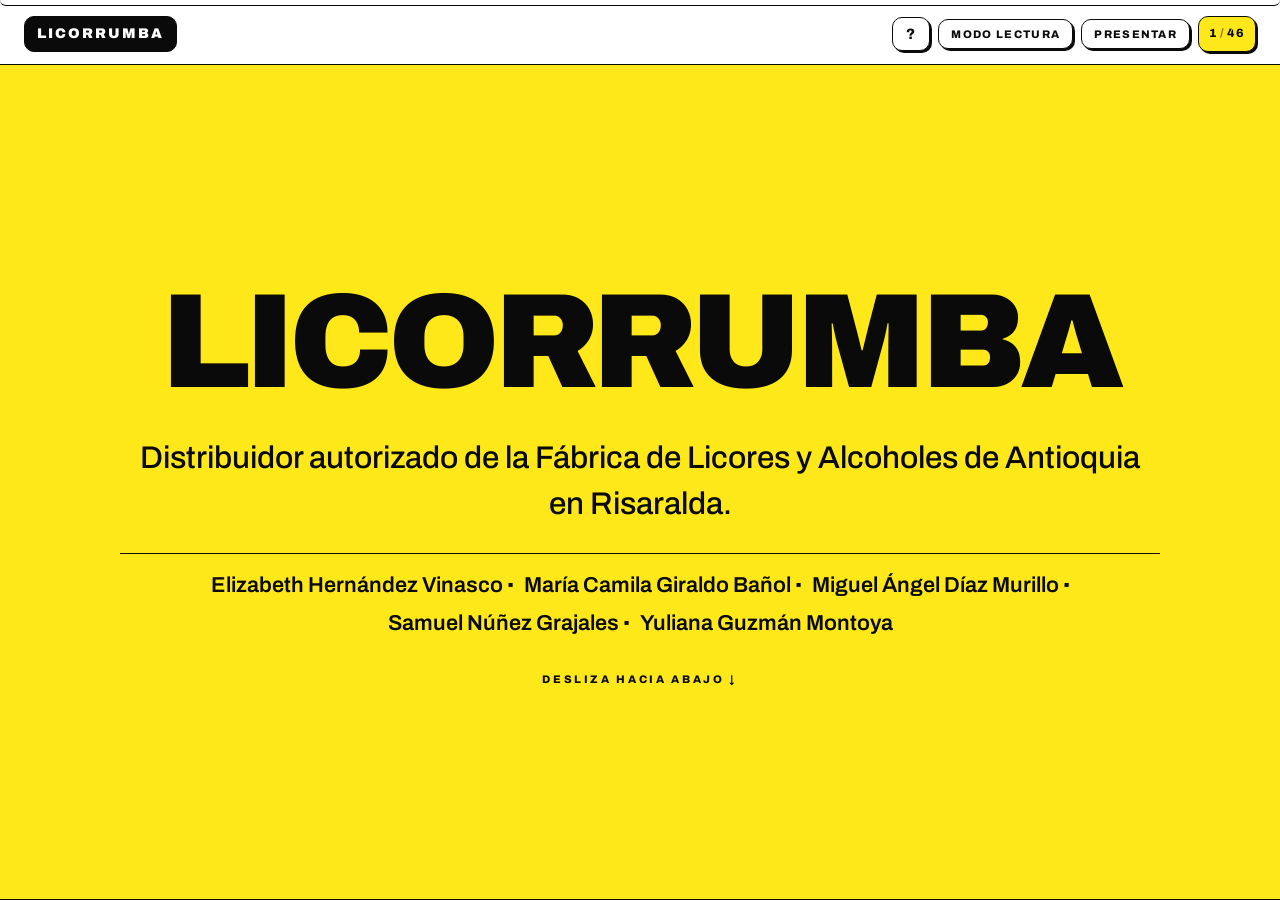
<file: index.html>
<!DOCTYPE html>
<html lang="es">
<head>
<meta charset="utf-8">
<meta name="viewport" content="width=device-width, initial-scale=1, viewport-fit=cover">
<title>Licorrumba S.A.S.</title>
<meta name="description" content="Plan de mercadeo y contexto de la organización — Licorrumba S.A.S., distribuidor exclusivo de la Fábrica de Licores y Alcoholes de Antioquia en Risaralda.">
<link rel="preconnect" href="https://fonts.googleapis.com">
<link rel="preconnect" href="https://fonts.gstatic.com" crossorigin>
<link rel="stylesheet" href="https://fonts.googleapis.com/css2?family=Archivo:wght@300;400;500;600;700;800;900&display=swap">
<link rel="stylesheet" href="styles.css">
<link rel="stylesheet" href="layout.css">
</head>
<body>

<div class="progress" aria-hidden="true"><span id="progress-bar"></span></div>

<header class="hud">
  <div class="hud-brand">LICORRUMBA</div>
  <div class="hud-actions">
    <button id="btn-help" class="hud-btn hud-help" aria-pressed="false" aria-controls="legend" title="Quién presenta cada parte">?</button>
    <button id="btn-read" class="hud-btn" aria-pressed="false">MODO LECTURA</button>
    <button id="btn-full" class="hud-btn" title="Pantalla completa">PRESENTAR</button>
    <div class="counter"><span id="cur">1</span><i>/</i><span id="tot">0</span></div>
  </div>
</header>

<nav class="dots" id="dots" aria-label="Ir a diapositiva"></nav>

<aside id="legend" class="who" hidden>
  <p class="who-title">¿Quién presenta?</p>
  <ul class="who-list">
    <li><span class="who-dot" style="background:#E10600"></span><span class="who-name">Elizabeth Hernández</span><span class="who-part">La empresa</span></li>
    <li><span class="who-dot" style="background:#FF8A00"></span><span class="who-name">María Camila Giraldo</span><span class="who-part">ISO 9001 y diagnóstico</span></li>
    <li><span class="who-dot" style="background:#00A650"></span><span class="who-name">Miguel Ángel Díaz</span><span class="who-part">Modelo de negocio y cadena</span></li>
    <li><span class="who-dot" style="background:#0047FF"></span><span class="who-name">Samuel Núñez</span><span class="who-part">Estructura financiera</span></li>
    <li><span class="who-dot" style="background:#8A2BE2"></span><span class="who-name">Yuliana Guzmán</span><span class="who-part">Plan comercial</span></li>
  </ul>
  <p class="who-foot">La marca de color aparece arriba a la izquierda de cada diapositiva.</p>
</aside>

<main id="deck">

  <!-- 01 PORTADA -->
  <section class="slide yellow" data-title="Portada">
    <div class="wrap">
      <h1 class="mega">LICORRUMBA</h1>
      <p class="lead">Distribuidor autorizado de la Fábrica de Licores y Alcoholes de Antioquia en Risaralda.</p>
      <div class="team">
        <ul class="names">
          <li>Elizabeth Hernández Vinasco</li>
          <li>María Camila Giraldo Bañol</li>
          <li>Miguel Ángel Díaz Murillo</li>
          <li>Samuel Núñez Grajales</li>
          <li>Yuliana Guzmán Montoya</li>
        </ul>
      </div>
      <p class="scroll-hint">DESLIZA HACIA ABAJO ↓</p>
    </div>
  </section>

  <!-- 02 SECTOR -->
  <section class="slide" data-title="Sector" data-owner="elizabeth">
    <div class="wrap">
      <h2 class="mega">Sector</h2>
      <p class="lead"><b>Bebidas alcohólicas.</b> Comercialización de licores destilados bajo el régimen de monopolio rentístico del departamento.</p>
    </div>
  </section>

  <!-- 03 HISTORIA -->
  <section class="slide" data-title="Historia" data-owner="elizabeth">
    <div class="wrap wide">
      <h2 class="mega">Historia</h2>
      <p class="lead">Desde 2008 en Risaralda: el contrato con la <b>Fábrica de Licores y Alcoholes de Antioquia</b> y el arranque de las operaciones.</p>
      <div class="timeline">
        <article class="tl-card">
          <p class="tl-date">21 AGO 2008</p>
          <p>Inicia el contrato de comercialización <mark>exclusiva</mark> de los productos de la Fábrica de Licores y Alcoholes de Antioquia para el departamento de Risaralda.</p>
        </article>
        <article class="tl-card">
          <p class="tl-date">17 OCT 2008</p>
          <p>Se firma con el Gobernador el Acta de Compromiso entre el Departamento y Licorrumba S.A.S.</p>
        </article>
        <article class="tl-card">
          <p class="tl-date">OPERACIÓN</p>
          <p>Arrancan las operaciones en la bodega de la calle 8 #10-51, <mark>Dosquebradas</mark>, Risaralda.</p>
        </article>
      </div>
    </div>
  </section>

  <!-- 04 MISION -->
  <section class="slide" data-title="Misión" data-owner="elizabeth">
    <div class="wrap">
      <h2 class="mega">Misión</h2>
      <p class="lead">Licorrumba ofrece, ubica, posiciona y vende los productos de la <b>Fábrica de Licores y Alcoholes de Antioquia</b> en los establecimientos de venta y consumo de los <mark>14 municipios</mark> de Risaralda, buscando ser la primera opción de compra y generar valor a toda la cadena.</p>
    </div>
  </section>

  <!-- 05 VISION -->
  <section class="slide yellow" data-title="Visión" data-owner="elizabeth">
    <div class="wrap">
      <h2 class="mega">Visión</h2>
      <p class="lead">Ser y mantenerse como el <b>mejor comercializador</b> de licores nacionales en Risaralda, mono-distribuidor de la Fábrica de Licores y Alcoholes de Antioquia en volumen de ventas y en servicio, con un excelente canal para el consumidor final.</p>
    </div>
  </section>

  <!-- 06 PROPUESTA DE VALOR -->
  <section class="slide" data-title="Propuesta de valor" data-owner="elizabeth">
    <div class="wrap wide">
      <h2 class="big">Propuesta<br>de valor</h2>
      <p class="lead">Lograr la mayor participación del mercado promoviendo el consumo de los productos de la Fábrica de Licores y Alcoholes de Antioquia en Risaralda, hasta ser la <mark>marca líder</mark> reconocida por los clientes.</p>
      <div class="chips">
        <span class="chip">Estrategias para mejorar el servicio</span>
        <span class="chip">Mayores utilidades y rentabilidad</span>
        <span class="chip">Estabilidad para sus empleados</span>
      </div>
    </div>
  </section>

  <!-- 07 CLIENTES -->
  <section class="slide" data-title="Clientes" data-owner="elizabeth">
    <div class="wrap wide">
      <h2 class="mega">Clientes</h2>
      <p class="lead">La empresa se enfoca en el canal tradicional, el canal moderno y los sitios de consumo.</p>
      <div class="grid-cards g4">
        <div class="card"><span>Tiendas de licores minoristas</span></div>
        <div class="card"><span>Bares</span></div>
        <div class="card"><span>Restaurantes</span></div>
        <div class="card"><span>Supermercados</span></div>
        <div class="card"><span>Hipermercados</span></div>
        <div class="card"><span>Mayoristas</span></div>
        <div class="card"><span>Hoteles y cafeterías</span></div>
        <div class="card"><span>Organizadores de eventos</span></div>
      </div>
    </div>
  </section>

  <!-- 08 MODELO -->
  <section class="slide" data-title="Tipo de modelo" data-owner="elizabeth">
    <div class="wrap">
      <h2 class="big">Tipo de<br>modelo</h2>
      <p class="lead"><b>Tradicional: venta minorista.</b> Distribuidor exclusivo autorizado por la Fábrica de Licores y Alcoholes de Antioquia, bajo un esquema de <mark>exclusividad</mark> que limita el portafolio a esa marca y asegura su posicionamiento.</p>
    </div>
  </section>

  <!-- 09 DESAFIOS -->
  <section class="slide" data-title="Desafíos" data-owner="elizabeth">
    <div class="wrap wide">
      <h2 class="big">¿Qué desafíos<br>enfrenta la empresa?</h2>
      <p class="lead">Cuatro frentes definen la agenda de la empresa en los próximos años.</p>
      <div class="grid-cards g2">
        <div class="card num" data-n="01"><span>Responsabilidad social y consumo responsable</span></div>
        <div class="card num" data-n="02"><span>Sostenibilidad</span></div>
        <div class="card num" data-n="03"><span>Competencia de otras marcas, producto ilegal y contrabando</span></div>
        <div class="card num" data-n="04"><span>Adaptación a cambios sociales y culturales</span></div>
      </div>
    </div>
  </section>

  <!-- DIVISOR -->
  <section class="slide yellow divider" data-title="Modelo de negocio">
    <div class="wrap">
      <h2 class="mega">Modelo de<br>negocio</h2>
      <p class="lead">Cómo se estructura el negocio y de dónde salen sus ingresos.</p>
    </div>
  </section>

  <!-- 11 CANVAS -->
  <section class="slide" data-title="Modelo Canvas" data-owner="miguel">
    <div class="wrap wide">
      <h2 class="mid">Modelo Canvas</h2>
      <p class="lead">Así se estructura la propuesta de valor, bloque por bloque.</p>
      <div class="canvas">
        <div class="cv cv-a">
          <h3>Socios clave</h3>
          <ul><li>Empresarios inversionistas</li><li>Socio mayoritario</li><li>Fábrica de Licores y Alcoholes de Antioquia</li><li>Cristalería Peldar</li></ul>
        </div>
        <div class="cv cv-b">
          <h3>Actividades clave</h3>
          <ul><li>Gestión de inventarios</li><li>Mantenimiento de la flota</li><li>Optimización de rutas</li><li>Nivel de servicio</li><li>Venta de reciclables</li></ul>
        </div>
        <div class="cv cv-c hl">
          <h3>Propuesta de valor</h3>
          <ul><li>Vendedor y degustadoras que impulsan el sell out</li><li>Ofertas y paquetes promocionales</li><li>Variedad de tamaños</li><li>Productos líderes</li></ul>
        </div>
        <div class="cv cv-d">
          <h3>Relación con el cliente</h3>
          <ul><li>Estructura comercial segmentada por perfil y canal</li><li>Ejecutivos mayoristas</li><li>Vendedores tienda a tienda</li><li>Degustadoras</li></ul>
        </div>
        <div class="cv cv-e">
          <h3>Segmentos de clientes</h3>
          <ul><li>Mayoristas y minoristas</li><li>Hoteles, bares, restaurantes</li><li>Super e hipermercados</li><li>Eventos y tiendas de licores</li></ul>
        </div>
        <div class="cv cv-f">
          <h3>Recursos clave</h3>
          <ul><li>Red logística y centro de operaciones</li><li>Sistema de inventarios</li><li>Capital humano especializado</li></ul>
        </div>
        <div class="cv cv-g">
          <h3>Canales</h3>
          <ul><li>Distribución directa a establecimientos</li><li>Sitio web y pedidos</li><li>Fuerza de ventas departamental</li><li>Publicidad y patrocinios</li></ul>
        </div>
      </div>
    </div>
  </section>

  <!-- DIVISOR -->
  <section class="slide yellow divider" data-title="Cadena de suministro">
    <div class="wrap">
      <h2 class="mega">Cadena de<br>suministro</h2>
      <p class="lead">Lo que cuesta y lo que recorre cada botella.</p>
    </div>
  </section>

  <section class="slide" data-title="Costo de la botella · titular" data-owner="miguel">
    <div class="wrap wide">
      <h2 class="big">¿Cuánto cuesta<br>mover la botella?</h2>
      <p class="lead">De cada <b>$100</b> que vendió la empresa en 2024, esto es lo que pasó.</p>
      <div class="stats">
        <div class="stat"><b>$92,10</b><span>se quedan en la cadena de suministro</span></div>
        <div class="stat hl"><b>$7,90</b><span>quedan de ganancia neta</span></div>
      </div>
    </div>
  </section>

  <section class="slide" data-title="Costo de la botella · gráfica" data-owner="miguel">
    <div class="wrap wide">
      <h2 class="mid">¿Cuánto cuesta<br>mover la botella?</h2>
      <p class="lead">Peso de cada eslabón sobre las ventas de 2024.</p>
      <div class="chart solo">
        <p class="chart-cap">Impuestos y producto se llevan 78 de cada 100 pesos</p>
        <div class="bars">
          <div class="bar-row"><span class="bar-label">Impuestos</span><div class="bar-track"><div class="bar-fill" style="width:100%"></div></div><span class="bar-val">40,00%</span></div>
          <div class="bar-row"><span class="bar-label">Producto de la Fábrica</span><div class="bar-track"><div class="bar-fill" style="width:95%"></div></div><span class="bar-val">38,00%</span></div>
          <div class="bar-row"><span class="bar-label">Almacenamiento</span><div class="bar-track"><div class="bar-fill" style="width:13.8%"></div></div><span class="bar-val">5,53%</span></div>
          <div class="bar-row"><span class="bar-label">Nómina</span><div class="bar-track"><div class="bar-fill" style="width:12.4%"></div></div><span class="bar-val">4,97%</span></div>
          <div class="bar-row"><span class="bar-label">Publicidad y marketing</span><div class="bar-track"><div class="bar-fill" style="width:9%"></div></div><span class="bar-val">3,60%</span></div>
          <div class="bar-row hi"><span class="bar-label">Ganancia neta</span><div class="bar-track"><div class="bar-fill" style="width:19.8%"></div></div><span class="bar-val">7,90%</span></div>
        </div>
        <p class="chart-note">Los impuestos y el producto de la Fábrica se llevan <mark>78 de cada 100 pesos</mark>: el margen se juega en lo poco que queda.</p>
      </div>
    </div>
  </section>

  <section class="slide" data-title="Costo de la botella · cifras" data-owner="miguel">
    <div class="wrap wide">
      <h2 class="mid">¿Cuánto cuesta<br>mover la botella?</h2>
      <p class="lead">Los mismos eslabones, en pesos de 2024.</p>
      <div class="table-scroll solo">
        <table class="compact">
          <thead><tr><th>Costo de la cadena</th><th>Valor 2024</th><th>% ventas</th></tr></thead>
          <tbody>
            <tr><td>Impuestos: consumo, estampilla e IVA</td><td>$17.041.164.640</td><td>40,00%</td></tr>
            <tr><td>Producto y margen de la Fábrica de Licores y Alcoholes de Antioquia</td><td>$16.194.303.511</td><td>38,00%</td></tr>
            <tr><td>Almacenamiento y distribución</td><td>$2.354.342.490</td><td>5,53%</td></tr>
            <tr><td>Nómina de la operación comercial</td><td>$2.118.908.241</td><td>4,97%</td></tr>
            <tr><td>Publicidad y marketing</td><td>$1.530.322.618</td><td>3,60%</td></tr>
            <tr class="hi"><td>Total de la cadena</td><td>$39.239.041.500</td><td>92,10%</td></tr>
          </tbody>
        </table>
      </div>
      <p class="note">Ventas, costos totales y margen salen de los estados financieros 2024. La separación entre impuestos y producto dentro de la compra a la Fábrica de Licores y Alcoholes de Antioquia es un supuesto de trabajo.</p>
    </div>
  </section>

  <!-- 14 COMO SE VE LA CADENA -->
  <section class="slide" data-title="La cadena paso a paso" data-owner="miguel">
    <div class="wrap wide">
      <h2 class="mid">Cómo se ve<br>la cadena</h2>
      <p class="lead">De la fábrica en Antioquia al consumidor en Risaralda, en seis pasos.</p>
      <div class="chain">
        <div class="link"><b>01</b><p>Fábrica</p><small>Fábrica de Licores y Alcoholes de Antioquia</small></div>
        <div class="arrow">→</div>
        <div class="link"><b>02</b><p>Transporte</p><small>Antioquia → Risaralda</small></div>
        <div class="arrow">→</div>
        <div class="link hl"><b>03</b><p>Bodega</p><small>Dosquebradas</small></div>
        <div class="arrow">→</div>
        <div class="link"><b>04</b><p>Ruteo</p><small>Flota y fuerza de ventas</small></div>
        <div class="arrow">→</div>
        <div class="link"><b>05</b><p>Punto de venta</p><small>14 municipios</small></div>
        <div class="arrow">→</div>
        <div class="link"><b>06</b><p>Consumidor</p><small>Consumo responsable</small></div>
      </div>
      <div class="chain-notes">
        <p><b>Retorno:</b> el envase de vidrio y el material reciclable regresan a Cristalería Peldar.</p>
        <p><b>Control:</b> el impuesto al consumo y la estampilla se causan y se reportan al departamento.</p>
      </div>
    </div>
  </section>

  <!-- DIVISOR -->
  <section class="slide yellow divider" data-title="Estructura financiera">
    <div class="wrap">
      <h2 class="mega">Estructura<br>financiera</h2>
      <p class="lead">Cómo cerró la compañía 2023 y 2024.</p>
    </div>
  </section>

  <!-- 15 RESULTADOS FINANCIEROS -->
  <section class="slide" data-title="Resultados · gráfica" data-owner="samuel">
    <div class="wrap wide">
      <h2 class="mid">Resultados<br>2023 · 2024</h2>
      <p class="lead">Ingresos y ganancia neta de los dos últimos años.</p>
      <div class="chart solo">
        <p class="chart-cap">Ingresos y ganancia neta, en miles de millones</p>
        <div class="cols">
          <div class="col"><span class="col-val">$50,2</span><div class="col-plot"><div class="col-bar" style="height:100%"></div></div><span class="col-key">Ingresos<br>2023</span></div>
          <div class="col dark"><span class="col-val">$42,6</span><div class="col-plot"><div class="col-bar" style="height:84.9%"></div></div><span class="col-key">Ingresos<br>2024</span></div>
          <div class="col"><span class="col-val">$3,32</span><div class="col-plot"><div class="col-bar" style="height:6.6%"></div></div><span class="col-key">Ganancia<br>2023</span></div>
          <div class="col dark"><span class="col-val">$3,36</span><div class="col-plot"><div class="col-bar" style="height:6.7%"></div></div><span class="col-key">Ganancia<br>2024</span></div>
        </div>
        <p class="chart-note">Vendieron menos, pero ganaron más: el margen neto subió de 6,61% a <mark>7,90%</mark>.</p>
      </div>
    </div>
  </section>

  <section class="slide" data-title="Resultados · cifras" data-owner="samuel">
    <div class="wrap wide">
      <h2 class="mid">Resultados<br>2023 · 2024</h2>
      <p class="lead">Los estados de resultados de los dos últimos años.</p>
      <div class="table-scroll solo">
        <table class="compact">
          <thead><tr><th>Resultados financieros</th><th>2023</th><th>2024</th></tr></thead>
          <tbody>
            <tr><td>Ingresos operacionales</td><td>$50.159.178.700</td><td>$42.602.911.600</td></tr>
            <tr><td>Ganancia neta</td><td>$3.317.500.000</td><td>$3.363.870.100</td></tr>
            <tr><td>Promedio mensual de ingresos</td><td>$4.179.931.558</td><td>$3.550.242.633</td></tr>
            <tr class="hi"><td>Margen neto</td><td>6,61%</td><td>7,90%</td></tr>
          </tbody>
        </table>
      </div>
    </div>
  </section>

  <section class="slide" data-title="Costos e ingresos · gráfica" data-owner="samuel">
    <div class="wrap wide">
      <h2 class="big">Costos<br>e ingresos</h2>
      <p class="lead">A dónde van los $42.602.911.600 vendidos en 2024.</p>
      <div class="chart solo">
        <p class="chart-cap">Cada peso vendido, repartido</p>
        <div class="stack">
          <div class="seg seg-1" style="width:78%"></div>
          <div class="seg seg-2" style="width:5.53%"></div>
          <div class="seg seg-4" style="width:4.97%"></div>
          <div class="seg seg-5" style="width:3.60%"></div>
          <div class="seg seg-3" style="width:7.90%"></div>
        </div>
        <ul class="legend">
          <li><span class="sw seg-1"></span><span>Compra de productos a la Fábrica de Licores y Alcoholes de Antioquia</span><b>78,00%</b></li>
          <li><span class="sw seg-2"></span><span>Costos logísticos y distribución</span><b>5,53%</b></li>
          <li><span class="sw seg-4"></span><span>Gastos de personal</span><b>4,97%</b></li>
          <li><span class="sw seg-5"></span><span>Publicidad y marketing</span><b>3,60%</b></li>
          <li><span class="sw seg-3"></span><span>Ganancia neta</span><b>7,90%</b></li>
        </ul>
        <p class="chart-note">De cada peso vendido, 78 centavos se van en comprar el producto y menos de <mark>8 centavos</mark> quedan de ganancia.</p>
      </div>
    </div>
  </section>

  <section class="slide" data-title="Costos e ingresos · cifras" data-owner="samuel">
    <div class="wrap wide">
      <h2 class="big">Costos<br>e ingresos</h2>
      <p class="lead">Las mismas líneas, en pesos.</p>
      <div class="table-scroll solo">
        <table class="compact">
          <thead><tr><th>Costos e ingresos</th><th>Valor 2024</th><th>% ventas</th></tr></thead>
          <tbody>
            <tr><td>Ingresos operacionales</td><td>$42.602.911.600</td><td>100,00%</td></tr>
            <tr><td>Compra de productos a la Fábrica de Licores y Alcoholes de Antioquia</td><td>$33.235.468.151</td><td>78,00%</td></tr>
            <tr><td>Costos logísticos y distribución</td><td>$2.354.342.490</td><td>5,53%</td></tr>
            <tr><td>Gastos de personal</td><td>$2.118.908.241</td><td>4,97%</td></tr>
            <tr><td>Publicidad y marketing</td><td>$1.530.322.618</td><td>3,60%</td></tr>
            <tr class="hi"><td>Ganancia neta</td><td>$3.363.870.100</td><td>7,90%</td></tr>
          </tbody>
        </table>
      </div>
      <p class="note">Ingresos, ganancia y margen salen de los estados financieros 2024. La distribución entre las líneas de costo es un supuesto de trabajo.</p>
    </div>
  </section>

  <!-- 16 SITUACION FINANCIERA -->
  <section class="slide" data-title="Situación financiera · gráfica" data-owner="samuel">
    <div class="wrap wide">
      <h2 class="mid">Situación<br>financiera</h2>
      <p class="lead">Activos, pasivos y patrimonio de 2023 y 2024.</p>
      <div class="chart solo">
        <p class="chart-cap">Activos, pasivos y patrimonio, en miles de millones</p>
        <div class="cols">
          <div class="col"><span class="col-val">$17,5</span><div class="col-plot"><div class="col-bar" style="height:83.1%"></div></div><span class="col-key">Activos<br>2023</span></div>
          <div class="col dark"><span class="col-val">$21,0</span><div class="col-plot"><div class="col-bar" style="height:100%"></div></div><span class="col-key">Activos<br>2024</span></div>
          <div class="col"><span class="col-val">$5,30</span><div class="col-plot"><div class="col-bar" style="height:25.2%"></div></div><span class="col-key">Pasivos<br>2023</span></div>
          <div class="col dark"><span class="col-val">$5,49</span><div class="col-plot"><div class="col-bar" style="height:26.1%"></div></div><span class="col-key">Pasivos<br>2024</span></div>
          <div class="col"><span class="col-val">$12,2</span><div class="col-plot"><div class="col-bar" style="height:57.9%"></div></div><span class="col-key">Patrim.<br>2023</span></div>
          <div class="col dark"><span class="col-val">$15,6</span><div class="col-plot"><div class="col-bar" style="height:73.9%"></div></div><span class="col-key">Patrim.<br>2024</span></div>
        </div>
        <p class="chart-note">El patrimonio creció y el endeudamiento bajó: hay <mark>espacio para invertir</mark>.</p>
      </div>
    </div>
  </section>

  <section class="slide" data-title="Situación financiera · cifras" data-owner="samuel">
    <div class="wrap wide">
      <h2 class="mid">Situación<br>financiera</h2>
      <p class="lead">El balance de 2023 y 2024.</p>
      <div class="table-scroll solo">
        <table class="compact">
          <thead><tr><th>Situación financiera</th><th>2023</th><th>2024</th></tr></thead>
          <tbody>
            <tr><td>Activos</td><td>$17.483.679.600</td><td>$21.045.079.500</td></tr>
            <tr><td>Pasivos</td><td>$5.295.330.200</td><td>$5.492.860.000</td></tr>
            <tr><td>Patrimonio</td><td>$12.188.349.900</td><td>$15.552.219.900</td></tr>
            <tr class="hi"><td>Endeudamiento</td><td>30,29%</td><td>26,10%</td></tr>
          </tbody>
        </table>
      </div>
    </div>
  </section>

  <!-- DIVISOR -->
  <section class="slide yellow divider" data-title="Plan comercial">
    <div class="wrap">
      <h2 class="mega">Plan<br>comercial</h2>
      <p class="lead">La meta de crecimiento y lo que hace falta para alcanzarla.</p>
    </div>
  </section>

  <!-- 17 META COMERCIAL -->
  <section class="slide" data-title="Meta comercial" data-owner="samuel">
    <div class="wrap wide">
      <h2 class="mid">Crecer <span class="pop">15%</span></h2>
      <p class="lead">La meta comercial de la empresa para el próximo año.</p>
      <div class="table-scroll">
        <table>
          <thead><tr><th>Meta comercial</th><th>Valor</th></tr></thead>
          <tbody>
            <tr><td>Ventas anuales actuales</td><td>$42.602.911.600</td></tr>
            <tr><td>Crecimiento esperado</td><td>15%</td></tr>
            <tr><td>Ventas adicionales requeridas</td><td>$6.390.436.740</td></tr>
            <tr class="hi"><td>Meta anual de ventas</td><td>$48.993.348.340</td></tr>
            <tr><td>Promedio mensual actual</td><td>$3.550.242.633</td></tr>
            <tr><td>Meta mensual promedio</td><td>$4.082.779.028</td></tr>
          </tbody>
        </table>
      </div>
    </div>
  </section>

  <!-- 18 BASE Y META 9 MESES -->
  <section class="slide" data-title="Base y meta" data-owner="samuel">
    <div class="wrap wide">
      <h2 class="mid">Base y meta<br>a nueve meses</h2>
      <p class="lead">El horizonte del plan: de dónde parte la empresa y a dónde debe llegar.</p>
      <div class="table-scroll">
        <table>
          <thead><tr><th>Base y meta de ventas</th><th>Valor</th></tr></thead>
          <tbody>
            <tr><td>Ventas anuales de 2024</td><td>$42.602.911.600</td></tr>
            <tr><td>Venta mensual promedio</td><td>$3.550.242.633</td></tr>
            <tr><td>Ventas base de nueve meses</td><td>$31.952.183.700</td></tr>
            <tr><td>Crecimiento esperado</td><td>15%</td></tr>
            <tr><td>Ventas adicionales</td><td>$4.792.827.555</td></tr>
            <tr class="hi"><td>Meta de ventas en nueve meses</td><td>$36.745.011.255</td></tr>
          </tbody>
        </table>
      </div>
    </div>
  </section>

  <!-- 19 PROYECCION MENSUAL -->
  <section class="slide" data-title="Mes a mes · gráfica" data-owner="yuliana">
    <div class="wrap wide">
      <h2 class="mid">Mes a mes</h2>
      <p class="lead">La curva de crecimiento a lo largo de los nueve meses.</p>
      <div class="chart solo">
        <p class="chart-cap">Crecimiento esperado por mes</p>
        <div class="cols">
          <div class="col"><span class="col-val">5%</span><div class="col-plot"><div class="col-bar" style="height:20%"></div></div><span class="col-key">M1</span></div>
          <div class="col"><span class="col-val">8%</span><div class="col-plot"><div class="col-bar" style="height:32%"></div></div><span class="col-key">M2</span></div>
          <div class="col"><span class="col-val">10%</span><div class="col-plot"><div class="col-bar" style="height:40%"></div></div><span class="col-key">M3</span></div>
          <div class="col"><span class="col-val">12%</span><div class="col-plot"><div class="col-bar" style="height:48%"></div></div><span class="col-key">M4</span></div>
          <div class="col"><span class="col-val">15%</span><div class="col-plot"><div class="col-bar" style="height:60%"></div></div><span class="col-key">M5</span></div>
          <div class="col"><span class="col-val">17%</span><div class="col-plot"><div class="col-bar" style="height:68%"></div></div><span class="col-key">M6</span></div>
          <div class="col"><span class="col-val">20%</span><div class="col-plot"><div class="col-bar" style="height:80%"></div></div><span class="col-key">M7</span></div>
          <div class="col"><span class="col-val">23%</span><div class="col-plot"><div class="col-bar" style="height:92%"></div></div><span class="col-key">M8</span></div>
          <div class="col dark"><span class="col-val">25%</span><div class="col-plot"><div class="col-bar" style="height:100%"></div></div><span class="col-key">M9</span></div>
        </div>
        <p class="chart-note">El crecimiento arranca en 5% y cierra en 25%, para un promedio del <mark>15%</mark>.</p>
      </div>
    </div>
  </section>

  <section class="slide" data-title="Mes a mes · cifras" data-owner="yuliana">
    <div class="wrap wide">
      <h2 class="mid">Mes a mes</h2>
      <p class="lead">La meta de ventas mes a mes, en pesos.</p>
      <div class="table-scroll solo">
        <table class="compact">
          <thead><tr><th>Mes</th><th>Crecimiento</th><th>Ventas</th></tr></thead>
          <tbody>
            <tr><td>Mes 1</td><td>5%</td><td>$3.727.754.765</td></tr>
            <tr><td>Mes 2</td><td>8%</td><td>$3.834.262.044</td></tr>
            <tr><td>Mes 3</td><td>10%</td><td>$3.905.266.897</td></tr>
            <tr><td>Mes 4</td><td>12%</td><td>$3.976.271.749</td></tr>
            <tr><td>Mes 5</td><td>15%</td><td>$4.082.779.028</td></tr>
            <tr><td>Mes 6</td><td>17%</td><td>$4.153.783.881</td></tr>
            <tr><td>Mes 7</td><td>20%</td><td>$4.260.291.160</td></tr>
            <tr><td>Mes 8</td><td>23%</td><td>$4.366.798.439</td></tr>
            <tr><td>Mes 9</td><td>25%</td><td>$4.437.803.292</td></tr>
            <tr class="hi"><td>Total</td><td>15% promedio</td><td>$36.745.011.255</td></tr>
          </tbody>
        </table>
      </div>
    </div>
  </section>

  <!-- 20 PEDIDOS -->
  <section class="slide" data-title="Pedidos necesarios" data-owner="yuliana">
    <div class="wrap wide">
      <h2 class="mid">Pedidos<br>necesarios</h2>
      <div class="table-scroll">
        <table>
          <thead><tr><th>Pedidos necesarios</th><th>Cantidad</th></tr></thead>
          <tbody>
            <tr><td>Ticket promedio supuesto</td><td>$2.000.000</td></tr>
            <tr><td>Pedidos mensuales actuales</td><td>≈ 1.775</td></tr>
            <tr><td>Pedidos mensuales requeridos</td><td>≈ 2.042</td></tr>
            <tr><td>Pedidos base en nueve meses</td><td>≈ 15.976</td></tr>
            <tr><td>Pedidos requeridos en nueve meses</td><td>≈ 18.373</td></tr>
            <tr class="hi"><td>Pedidos adicionales</td><td>≈ 2.397</td></tr>
          </tbody>
        </table>
      </div>
    </div>
  </section>

  <!-- 21 ETAPAS -->
  <section class="slide yellow" data-title="Etapas del plan" data-owner="yuliana">
    <div class="wrap wide">
      <h2 class="mid">Tres etapas,<br>nueve meses</h2>
      <p class="lead">Un total de <mark>$36.745.011.255</mark> repartido en tres momentos del plan.</p>
      <div class="grid-cards g3">
        <div class="card stage"><p class="stage-n">MESES 1–3</p><h3>Diagnóstico y organización</h3><p class="stage-v">$11.467.283.706</p></div>
        <div class="card stage"><p class="stage-n">MESES 4–6</p><h3>Activación comercial</h3><p class="stage-v">$12.212.834.658</p></div>
        <div class="card stage"><p class="stage-n">MESES 7–9</p><h3>Consolidación y expansión</h3><p class="stage-v">$13.064.892.891</p></div>
      </div>
    </div>
  </section>

  <!-- 22 RESULTADO PROYECTADO -->
  <section class="slide" data-title="Con plan vs sin plan · gráfica" data-owner="yuliana">
    <div class="wrap wide">
      <h2 class="mid">Con plan<br>vs. sin plan</h2>
      <p class="lead">Ventas y ganancia a nueve meses, con el plan y sin él.</p>
      <div class="chart solo">
        <p class="chart-cap">Ventas y ganancia a nueve meses, en miles de millones</p>
        <div class="cols">
          <div class="col"><span class="col-val">$31,9</span><div class="col-plot"><div class="col-bar" style="height:87%"></div></div><span class="col-key">Ventas<br>sin plan</span></div>
          <div class="col dark"><span class="col-val">$36,7</span><div class="col-plot"><div class="col-bar" style="height:100%"></div></div><span class="col-key">Ventas<br>con plan</span></div>
          <div class="col"><span class="col-val">$2,52</span><div class="col-plot"><div class="col-bar" style="height:6.9%"></div></div><span class="col-key">Ganancia<br>sin plan</span></div>
          <div class="col dark"><span class="col-val">$2,90</span><div class="col-plot"><div class="col-bar" style="height:7.9%"></div></div><span class="col-key">Ganancia<br>con plan</span></div>
        </div>
        <p class="chart-note">El plan deja <mark>$378.435.386</mark> de ganancia adicional en nueve meses.</p>
      </div>
    </div>
  </section>

  <section class="slide" data-title="Con plan vs sin plan · cifras" data-owner="yuliana">
    <div class="wrap wide">
      <h2 class="mid">Con plan<br>vs. sin plan</h2>
      <p class="lead">Las cifras del escenario a nueve meses.</p>
      <div class="table-scroll solo">
        <table class="compact">
          <thead><tr><th>Resultado en nueve meses</th><th>Sin crecimiento</th><th>Con el plan</th></tr></thead>
          <tbody>
            <tr><td>Ventas</td><td>$31.952.183.700</td><td>$36.745.011.255</td></tr>
            <tr><td>Margen neto utilizado</td><td>7,90%</td><td>7,90%</td></tr>
            <tr><td>Ganancia estimada</td><td>$2.522.902.575</td><td>$2.901.337.961</td></tr>
            <tr class="hi"><td>Ganancia adicional</td><td>—</td><td>$378.435.386</td></tr>
          </tbody>
        </table>
      </div>
    </div>
  </section>

  <!-- 23 INVERSION -->
  <section class="slide" data-title="Inversión · gráfica" data-owner="yuliana">
    <div class="wrap wide">
      <h2 class="mid">Retorno de <span class="pop">51,37%</span></h2>
      <p class="lead">De la ganancia adicional al beneficio neto.</p>
      <div class="chart solo">
        <p class="chart-cap">De la ganancia adicional al beneficio neto, en millones</p>
        <div class="bars">
          <div class="bar-row"><span class="bar-label">Ganancia adicional</span><div class="bar-track"><div class="bar-fill" style="width:100%"></div></div><span class="bar-val">$378,4</span></div>
          <div class="bar-row"><span class="bar-label">Inversión comercial</span><div class="bar-track"><div class="bar-fill" style="width:66.1%"></div></div><span class="bar-val">$250,0</span></div>
          <div class="bar-row hi"><span class="bar-label">Beneficio neto</span><div class="bar-track"><div class="bar-fill" style="width:33.9%"></div></div><span class="bar-val">$128,4</span></div>
        </div>
        <p class="chart-note">Invertir $250 millones deja <mark>$128,4 millones</mark> netos: un retorno del 51,37%.</p>
      </div>
    </div>
  </section>

  <section class="slide" data-title="Inversión · cifras" data-owner="yuliana">
    <div class="wrap wide">
      <h2 class="mid">Retorno de <span class="pop">51,37%</span></h2>
      <p class="lead">Las cifras de la inversión comercial propuesta.</p>
      <div class="table-scroll solo">
        <table class="compact">
          <thead><tr><th>Inversión y rentabilidad</th><th>Valor</th></tr></thead>
          <tbody>
            <tr><td>Ganancia adicional antes de invertir</td><td>$378.435.386</td></tr>
            <tr><td>Presupuesto comercial propuesto</td><td>$250.000.000</td></tr>
            <tr><td>Beneficio después de la inversión</td><td>$128.435.386</td></tr>
            <tr class="hi"><td>Retorno sobre la inversión</td><td>51,37%</td></tr>
            <tr><td>Máximo de ventas por cada peso invertido</td><td>$19,17</td></tr>
            <tr><td>Inversión comercial sobre ventas adicionales</td><td>5,22%</td></tr>
          </tbody>
        </table>
      </div>
    </div>
  </section>

  <!-- DIVISOR -->
  <section class="slide yellow divider" data-title="Capítulo 4 ISO 9001:2015">
    <div class="wrap">
      <h2 class="big">Aplicación del<br>capítulo 4 de la<br>ISO 9001:2015</h2>
      <p class="lead">Antes de definir políticas, objetivos o campañas, la empresa debe entender dónde está parada: el plan de mercadeo deja de apoyarse en la intuición.</p>
      <div class="chips">
        <span class="chip">4.1 Organización y contexto</span>
        <span class="chip">4.2 Partes interesadas</span>
        <span class="chip">4.3 Alcance del SGC</span>
        <span class="chip">4.4 Procesos del SGC</span>
      </div>
    </div>
  </section>

  <!-- 25 4.1 INTERNAS -->
  <section class="slide" data-title="4.1 Cuestiones internas" data-owner="camila">
    <div class="wrap wide">
      <h2 class="mid">4.1 Cuestiones<br>internas</h2>
      <p class="lead">Lo que la empresa sí controla.</p>
      <div class="grid-cards g3">
        <div class="card block">
          <p class="block-key">TALENTO COMERCIAL</p>
          <ul><li>Ejecutivos de venta mayorista</li><li>Vendedores tienda a tienda</li><li>Degustadoras que impulsan el sell out</li></ul>
        </div>
        <div class="card block">
          <p class="block-key">CAPACIDAD OPERATIVA</p>
          <ul><li>Bodega en Dosquebradas</li><li>Flota de vehículos y rutas</li><li>Sistema de gestión de inventarios</li></ul>
        </div>
        <div class="card block">
          <p class="block-key">SOLIDEZ FINANCIERA</p>
          <ul><li>Margen neto 7,9% (2024)</li><li>Endeudamiento 26,1%</li><li>Define cuánto se puede invertir en publicidad</li></ul>
        </div>
      </div>
    </div>
  </section>

  <!-- 26 4.1 EXTERNAS -->
  <section class="slide" data-title="4.1 Cuestiones externas" data-owner="camila">
    <div class="wrap wide">
      <h2 class="mid">4.1 Cuestiones<br>externas</h2>
      <p class="lead">Lo que la empresa no controla, pero debe anticipar: cada cuestión se traduce en un riesgo o en una oportunidad del plan.</p>
      <div class="grid-cards g2">
        <div class="card block"><p class="block-key">MARCO LEGAL</p><p>La <b>Ley 1816 de 2016</b> fija el monopolio rentístico de licores destilados: el departamento regula y fiscaliza, y el portafolio depende del contrato con la Fábrica de Licores y Alcoholes de Antioquia.</p></div>
        <div class="card block"><p class="block-key">PUBLICIDAD REGULADA</p><p>La <b>Ley 124 de 1994</b> prohíbe el expendio a menores y obliga a que toda publicidad haga referencia expresa a esa prohibición.</p></div>
        <div class="card block"><p class="block-key">MERCADO</p><p>Competencia de otras marcas y presencia de <mark>contrabando</mark> o producto adulterado con precios artificialmente bajos.</p></div>
        <div class="card block"><p class="block-key">ENTORNO SOCIAL</p><p>Mayor exigencia de consumo responsable, sostenibilidad y experiencia del cliente.</p></div>
      </div>
    </div>
  </section>

  <!-- 27 4.2 -->
  <section class="slide" data-title="4.2 Partes interesadas" data-owner="camila">
    <div class="wrap wide">
      <h2 class="mid">4.2 Partes<br>interesadas</h2>
      <p class="lead">Quién puede afectar o verse afectado por la empresa, y qué espera de ella.</p>
      <div class="grid-cards g3">
        <div class="card block"><p class="block-key">LA FÁBRICA</p><p>La Fábrica de Licores y Alcoholes de Antioquia espera cumplimiento de cuotas, cuidado de la marca y reporte de ventas.</p></div>
        <div class="card block"><p class="block-key">CLIENTES DEL CANAL</p><p>Abastecimiento oportuno, precios competitivos y apoyo promocional.</p></div>
        <div class="card block"><p class="block-key">GOBERNACIÓN</p><p>Legalidad, trazabilidad y recaudo del impuesto al consumo.</p></div>
        <div class="card block"><p class="block-key">CONSUMIDOR FINAL</p><p>Producto legítimo, calidad constante e información responsable.</p></div>
        <div class="card block"><p class="block-key">COLABORADORES</p><p>Metas alcanzables, estabilidad laboral y rutas seguras.</p></div>
        <div class="card block hl"><p class="block-key">HERRAMIENTA</p><p>Matriz de partes interesadas con expectativa, requisito, responsable y frecuencia de revisión.</p></div>
      </div>
    </div>
  </section>

  <!-- 28 4.3 -->
  <section class="slide yellow" data-title="4.3 Alcance" data-owner="camila">
    <div class="wrap">
      <h2 class="mid">4.3 Hasta dónde<br>llega el sistema</h2>
      <p class="lead">Los límites y la aplicabilidad del sistema de gestión de la calidad.</p>
      <blockquote class="quote">“Comercialización, distribución y mercadeo del portafolio de la Fábrica de Licores y Alcoholes de Antioquia en los 14 municipios de Risaralda, desde la recepción del producto en la bodega de Dosquebradas hasta la entrega y la activación de marca en el punto de venta.”</blockquote>
      <div class="split">
        <div class="panel"><h3>Qué incluye</h3><ul><li>Planeación de mercadeo</li><li>Publicidad y patrocinios</li><li>Fuerza de ventas y degustaciones</li><li>Logística de entrega y servicio al cliente</li></ul></div>
        <div class="panel"><h3>Qué no incluye</h3><ul><li>Diseño y desarrollo del producto (8.3): es responsabilidad de la Fábrica de Licores y Alcoholes de Antioquia como fabricante</li><li>La exclusión es válida porque no afecta la conformidad del servicio</li></ul></div>
      </div>
    </div>
  </section>

  <!-- 4.4 FICHA DEL PROCESO -->
  <section class="slide" data-title="4.4 Ficha del proceso" data-owner="camila">
    <div class="wrap wide">
      <h2 class="mid">4.4 Ficha del<br>proceso de mercadeo</h2>
      <p class="lead">El mercadeo deja de ser acciones sueltas: tiene dueño, entradas, salidas e indicadores.</p>
      <div class="table-scroll">
        <table class="compact ficha">
          <thead><tr><th>Campo</th><th>Contenido</th></tr></thead>
          <tbody>
            <tr><td>Nombre del proceso</td><td>Mercadeo y activación comercial</td></tr>
            <tr><td>Objetivo</td><td>Posicionar el portafolio de la Fábrica de Licores y Alcoholes de Antioquia y cumplir la meta de ventas en los 14 municipios de Risaralda</td></tr>
            <tr><td>Responsable</td><td>Dirección comercial, con apoyo de la fuerza de ventas</td></tr>
            <tr><td>Entradas</td><td>Análisis de contexto (4.1) · requisitos de las partes interesadas (4.2) · histórico de ventas · cuotas de la Fábrica de Licores y Alcoholes de Antioquia · presupuesto disponible</td></tr>
            <tr><td>Actividades</td><td>Segmentación por canal · precios y descuentos por volumen · campañas y patrocinios · programación de rutas y visitas · activaciones en punto de venta</td></tr>
            <tr><td>Salidas</td><td>Plan de mercadeo aprobado · campañas ejecutadas · cobertura lograda por municipio</td></tr>
            <tr><td>Indicadores</td><td>Cobertura efectiva por municipio · sell out por canal · cumplimiento de cuota de la Fábrica de Licores y Alcoholes de Antioquia · nivel de servicio en entregas · satisfacción y número de quejas</td></tr>
            <tr><td>Recursos</td><td>Bodega de Dosquebradas · flota y rutas · sistema de gestión de inventarios · talento comercial</td></tr>
            <tr><td>Frecuencia de revisión</td><td>Trimestral</td></tr>
            <tr class="hi"><td>Ciclo de control</td><td>PHVA: planear, hacer, verificar y actuar</td></tr>
          </tbody>
        </table>
      </div>
    </div>
  </section>

  <!-- DIVISOR -->
  <section class="slide yellow divider" data-title="Diagnóstico">
    <div class="wrap">
      <h2 class="mega">Diagnóstico</h2>
      <p class="lead">El contexto de la organización, resumido en dos matrices.</p>
    </div>
  </section>

  <!-- 30 DOFA -->
  <section class="slide dofa-slide" data-title="Análisis DOFA" data-owner="camila">
    <div class="wrap wide">
      <h2 class="mid">Análisis DOFA</h2>
      <p class="lead">El diagnóstico completo en una sola vista.</p>
      <div class="dofa">
        <div class="dq dq-f">
          <h3>Fortalezas</h3>
          <ol><li>Contrato de exclusividad con la Fábrica de Licores y Alcoholes de Antioquia desde 2008</li><li>Margen neto de 7,90% y endeudamiento de 26,10%</li><li>Fuerza de ventas segmentada por canal y perfil</li><li>Red logística propia: bodega, flota y rutas optimizadas</li><li>Portafolio de marcas líderes y reconocidas</li></ol>
        </div>
        <div class="dq dq-d">
          <h3>Debilidades</h3>
          <ol><li>Dependencia total de un solo proveedor: la Fábrica de Licores y Alcoholes de Antioquia</li><li>Portafolio limitado por el esquema de exclusividad</li><li>Los ingresos cayeron 15% entre 2023 y 2024</li><li>Costos logísticos altos por cubrir 14 municipios</li><li>Canal digital incipiente: la web solo capta contacto y pedidos</li></ol>
        </div>
        <div class="dq dq-o">
          <h3>Oportunidades</h3>
          <ol><li>Meta de crecimiento del 15% con plan a nueve meses</li><li>Hoteles, restaurantes y eventos como canal por profundizar</li><li>Digitalización de pedidos y ruteo con inteligencia artificial</li><li>Consumo responsable y sostenibilidad como diferencial</li><li>Economía circular del envase con Cristalería Peldar</li></ol>
        </div>
        <div class="dq dq-a">
          <h3>Amenazas</h3>
          <ol><li>Contrabando y licor adulterado con precios bajos</li><li>Competencia de otras marcas nacionales e importadas</li><li>Cambios en el régimen del monopolio rentístico</li><li>Restricciones legales a la publicidad de licores</li><li>Cambios sociales y culturales en el consumo</li></ol>
        </div>
      </div>
    </div>
  </section>

  <!-- 31 PESTEL -->
  <section class="slide yellow" data-title="Análisis PESTEL" data-owner="camila">
    <div class="wrap wide">
      <h2 class="mid">Análisis PESTEL</h2>
      <div class="pestel">
        <div class="pz"><b>P</b><h3>Político</h3><p>Monopolio rentístico departamental y Acta de Compromiso con la Gobernación: el recaudo del impuesto al consumo financia salud y educación en Risaralda.</p></div>
        <div class="pz"><b>E</b><h3>Económico</h3><p>Caída de ingresos del 15% en 2024, presión de combustible y costos logísticos, y poder adquisitivo variable del canal tradicional.</p></div>
        <div class="pz"><b>S</b><h3>Social</h3><p>Consumo responsable, generaciones que beben menos, experiencia del cliente y fuerte estacionalidad de ferias y fiestas.</p></div>
        <div class="pz"><b>T</b><h3>Tecnológico</h3><p>Inteligencia artificial para ruteo y pronóstico de demanda, sistema de inventarios, pedidos digitales y trazabilidad con estampilla.</p></div>
        <div class="pz"><b>E</b><h3>Ecológico</h3><p>Retorno del envase de vidrio con Peldar, venta de material reciclable, huella de carbono de la flota y gestión de residuos.</p></div>
        <div class="pz"><b>L</b><h3>Legal</h3><p>Ley 1816 de 2016, Ley 124 de 1994, contrato de exclusividad con la Fábrica de Licores y Alcoholes de Antioquia y requisitos del capítulo 4 de ISO 9001:2015.</p></div>
      </div>
    </div>
  </section>

  <!-- 32 QUÉ SIGUE -->
  <section class="slide" data-title="Qué sigue" data-owner="camila">
    <div class="wrap wide">
      <h2 class="mid">Qué ya está<br>y qué sigue</h2>
      <p class="lead">Dos pasos de la ruta quedan resueltos en este trabajo; faltan tres.</p>
      <ol class="steps">
        <li class="done"><b>✓</b><p><b>Matriz de contexto.</b> El DOFA y el PESTEL ya quedaron levantados.</p></li>
        <li class="done"><b>✓</b><p><b>Partes interesadas.</b> Identificadas con su expectativa en el requisito 4.2.</p></li>
        <li><b>03</b><p><b>Alcance del sistema.</b> Redactarlo y aprobarlo como documento oficial de la empresa.</p></li>
        <li><b>04</b><p><b>Ficha del proceso de mercadeo.</b> Documentar entradas, salidas, responsable e indicadores.</p></li>
        <li><b>05</b><p><b>Revisión trimestral.</b> Medir los indicadores y ajustar el plan con el ciclo PHVA.</p></li>
      </ol>
    </div>
  </section>

  <!-- 33 REFERENCIAS -->
  <section class="slide" data-title="Referencias" data-owner="camila">
    <div class="wrap wide">
      <h2 class="mid">Fuentes</h2>
      <p class="lead">Normas, leyes y documentación consultada.</p>
      <ol class="refs">
        <li>ICONTEC / ISO. (2015). <i>NTC-ISO 9001:2015. Sistemas de gestión de la calidad. Requisitos.</i> Ginebra.</li>
        <li>GlobalSTD. <i>Capítulos 4 y 5 de ISO 9001:2015.</i></li>
        <li>Ingenio Empresa. <i>El contexto de la organización en ISO 9001:2015.</i></li>
        <li>Q-bo.org. <i>Capítulo 4 de la ISO 9001:2015.</i></li>
        <li>Gestión-Calidad.com. <i>Contexto de la organización: UNE-EN ISO 9001:2015.</i></li>
        <li>Congreso de la República de Colombia. (2016). <i>Ley 1816 de 2016.</i></li>
        <li>Congreso de la República de Colombia. (1994). <i>Ley 124 de 1994.</i></li>
        <li>Licorrumba S.A.S. <i>Documentación institucional y estados financieros 2023–2024.</i></li>
      </ol>
    </div>
  </section>

  <!-- 34 CIERRE -->
  <section class="slide yellow" data-title="Gracias">
    <div class="wrap">
      <h2 class="mega">GRACIAS</h2>
      <p class="lead">Elizabeth Hernández · María Camila Giraldo · Miguel Ángel Díaz · Samuel Núñez · Yuliana Guzmán</p>
    </div>
  </section>

</main>

<script src="script.js"></script>
</body>
</html>
</file>
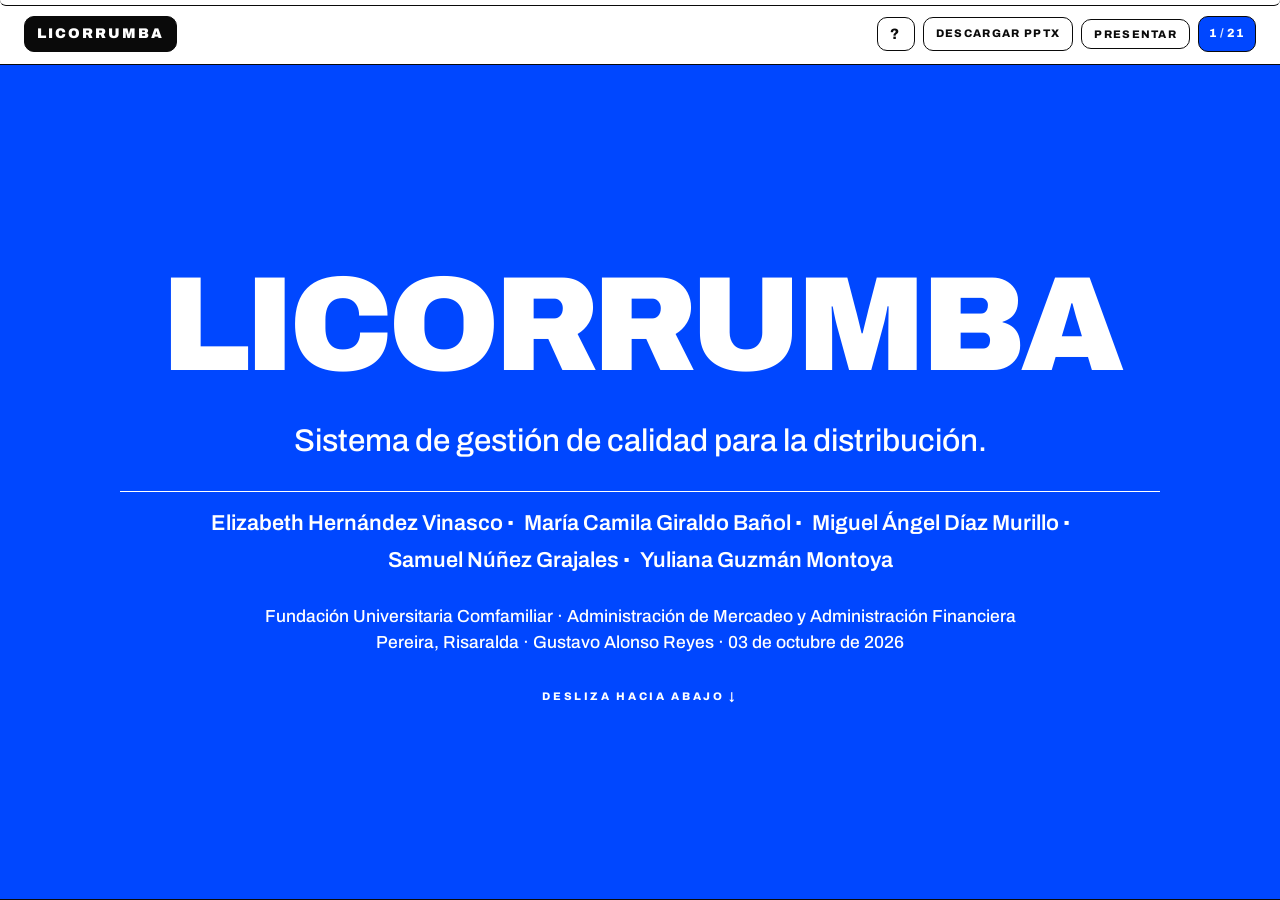
<file: presentacion/index.html>
<!DOCTYPE html>
<html lang="es">
<head>
<meta charset="utf-8">
<meta name="viewport" content="width=device-width, initial-scale=1, viewport-fit=cover">
<title>Licorrumba S.A.S. · Sistema de gestión de calidad</title>
<meta name="description" content="Sistema de gestión de calidad de Licorrumba S.A.S. Presentación de 15 minutos.">
<link rel="preconnect" href="https://fonts.googleapis.com">
<link rel="preconnect" href="https://fonts.gstatic.com" crossorigin>
<link rel="stylesheet" href="https://fonts.googleapis.com/css2?family=Archivo:wght@300;400;500;600;700;800;900&display=swap">
<link rel="stylesheet" href="../styles.css">
<link rel="stylesheet" href="../layout.css">
<link rel="stylesheet" href="../presentacion/presentacion.css">
</head>
<body data-deck="presentacion">

<div class="progress" aria-hidden="true"><span id="progress-bar"></span></div>

<header class="hud">
  <div class="hud-brand">LICORRUMBA</div>
  <div class="hud-actions">
    <button id="btn-help" class="hud-btn hud-help" aria-pressed="false" aria-controls="legend" title="Equipo">?</button>
    <a id="btn-pptx" class="hud-btn" href="../presentacion/Licorrumba-presentacion.pptx" download="Licorrumba-presentacion.pptx" title="Descargar las diapositivas en PowerPoint">DESCARGAR PPTX</a>
    <button id="btn-full" class="hud-btn" title="Pantalla completa">PRESENTAR</button>
    <div class="counter"><span id="cur">1</span><i>/</i><span id="tot">0</span></div>
  </div>
</header>

<nav class="dots" id="dots" aria-label="Ir a diapositiva"></nav>

<aside id="legend" class="who" hidden>
  <p class="who-title">Equipo</p>
  <ul class="who-list">
    <li><span class="who-name">Elizabeth Hernández Vinasco</span></li>
    <li><span class="who-name">María Camila Giraldo Bañol</span></li>
    <li><span class="who-name">Miguel Ángel Díaz Murillo</span></li>
    <li><span class="who-name">Samuel Núñez Grajales</span></li>
    <li><span class="who-name">Yuliana Guzmán Montoya</span></li>
  </ul>
</aside>

<main id="deck">

  <!-- PORTADA -->
  <section class="slide yellow" data-title="Portada">
    <div class="wrap">
      <h1 class="mega">LICORRUMBA</h1>
      <p class="lead">Sistema de gestión de calidad para la distribución.</p>
      <div class="team">
        <ul class="names">
          <li>Elizabeth Hernández Vinasco</li>
          <li>María Camila Giraldo Bañol</li>
          <li>Miguel Ángel Díaz Murillo</li>
          <li>Samuel Núñez Grajales</li>
          <li>Yuliana Guzmán Montoya</li>
        </ul>
      </div>
      <p class="cover-data">Fundación Universitaria Comfamiliar · Administración de Mercadeo y Administración Financiera<br>Pereira, Risaralda · Gustavo Alonso Reyes · 03 de octubre de 2026</p>
      <p class="scroll-hint">DESLIZA HACIA ABAJO ↓</p>
    </div>
  </section>

  <!-- ANÁLISIS DE CONTEXTO -->
  <section class="slide" data-title="Análisis de contexto">
    <div class="wrap wide">
      <p class="kicker">Análisis de contexto</p>
      <h2 class="titulo">Licorrumba es sólida en lo operativo, pero depende de un solo proveedor y sus ingresos cayeron 15 %</h2>
      <div class="stats flex"><div class="stat hl"><b>7,90%</b><span>Margen neto</span></div><div class="stat"><b>26,10%</b><span>Endeudamiento</span></div><div class="stat dark"><b>−15%</b><span>Ingresos 2023 a 2024</span></div><div class="stat"><b>14</b><span>Municipios atendidos</span></div></div>
      <p class="note">(Licorrumba S.A.S., s.f.-a)</p>
    </div>
  </section>

  <!-- ANÁLISIS DOFA -->
  <section class="slide dofa-slide fit" data-title="Análisis DOFA">
    <div class="wrap wide">
      <p class="kicker">Análisis DOFA</p>
      <h2 class="titulo">Deben recuperar volumen en HORECA, digitalizar pedidos y ruteo, y combatir el licor ilegal</h2>
      <div class="dofa">
        <div class="dq dq-f">
          <h3>Fortalezas</h3>
          <ol><li>Contrato de exclusividad con la Fábrica de Licores y Alcoholes de Antioquia desde 2008</li><li>Margen neto de 7,90% y endeudamiento de 26,10%</li><li>Fuerza de ventas segmentada por canal y perfil</li><li>Red logística propia: bodega, flota y rutas optimizadas</li><li>Portafolio de marcas líderes y reconocidas</li></ol>
        </div>
        <div class="dq dq-d">
          <h3>Debilidades</h3>
          <ol><li>Dependencia total de un solo proveedor: la Fábrica de Licores y Alcoholes de Antioquia</li><li>Portafolio limitado por el esquema de exclusividad</li><li>Los ingresos cayeron 15% entre 2023 y 2024</li><li>Costos logísticos altos por cubrir 14 municipios</li><li>Canal digital incipiente: la web solo capta contacto y pedidos</li></ol>
        </div>
        <div class="dq dq-o">
          <h3>Oportunidades</h3>
          <ol><li>Meta de crecimiento del 15% con plan a nueve meses</li><li>Hoteles, restaurantes y eventos como canal por profundizar</li><li>Digitalización de pedidos y ruteo con inteligencia artificial</li><li>Consumo responsable y sostenibilidad como diferencial</li><li>Economía circular del envase con Cristalería Peldar</li></ol>
        </div>
        <div class="dq dq-a">
          <h3>Amenazas</h3>
          <ol><li>Contrabando y licor adulterado con precios bajos</li><li>Competencia de otras marcas nacionales e importadas</li><li>Cambios en el régimen del monopolio rentístico</li><li>Restricciones legales a la publicidad de licores</li><li>Cambios sociales y culturales en el consumo</li></ol>
        </div>
      </div>
    </div>
  </section>

  <!-- ANÁLISIS PESTEL -->
  <section class="slide yellow fit" data-title="Análisis PESTEL">
    <div class="wrap wide">
      <p class="kicker">Análisis PESTEL</p>
      <h2 class="titulo">Deben competir por eficiencia, legalidad y experiencia, más que por precio o publicidad masiva</h2>
      <div class="pestel">
        <div class="pz"><b>P</b><h3>Político</h3><p>Monopolio rentístico departamental y Acta de Compromiso con la Gobernación: el recaudo del impuesto al consumo financia salud y educación en Risaralda.</p></div>
        <div class="pz"><b>E</b><h3>Económico</h3><p>Caída de ingresos del 15% en 2024, presión de combustible y costos logísticos, y poder adquisitivo variable del canal tradicional.</p></div>
        <div class="pz"><b>S</b><h3>Social</h3><p>Consumo responsable, generaciones que beben menos, experiencia del cliente y fuerte estacionalidad de ferias y fiestas.</p></div>
        <div class="pz"><b>T</b><h3>Tecnológico</h3><p>Inteligencia artificial para ruteo y pronóstico de demanda, sistema de inventarios, pedidos digitales y trazabilidad con estampilla.</p></div>
        <div class="pz"><b>E</b><h3>Ecológico</h3><p>Retorno del envase de vidrio con Peldar, venta de material reciclable, huella de carbono de la flota y gestión de residuos.</p></div>
        <div class="pz"><b>L</b><h3>Legal</h3><p>Ley 1816 de 2016, Ley 124 de 1994, contrato de exclusividad con la Fábrica de Licores y Alcoholes de Antioquia y requisitos del capítulo 4 de ISO 9001:2015.</p></div>
      </div>
    </div>
  </section>

  <!-- MAPA DE PROCESOS -->
  <section class="slide yellow" data-title="Mapa de procesos">
    <div class="wrap wide">
      <p class="kicker">Mapa de procesos</p>
      <h2 class="titulo">Organizan el proceso comercial y operativo en 14 actividades del ciclo PHVA</h2>
      <div class="stats flex"><div class="stat"><b>3</b><span>Planear</span></div><div class="stat"><b>4</b><span>Hacer</span></div><div class="stat"><b>4</b><span>Verificar</span></div><div class="stat"><b>3</b><span>Actuar</span></div></div>
    </div>
  </section>

  <!-- PARTES INTERESADAS -->
  <section class="slide" data-title="Partes interesadas">
    <div class="wrap wide">
      <p class="kicker">Partes interesadas</p>
      <h2 class="titulo">Tienen 5 partes interesadas internas y 4 externas, todas con prioridad alta</h2>
      <div class="grupos"><div class="grupo"><h3>5 internas</h3><div class="chips"><span class="chip">Socios</span><span class="chip">Gerencia y Dirección Financiera</span><span class="chip">Empleados</span><span class="chip">Contabilidad y Finanzas</span><span class="chip">Logística y Bodega</span></div></div><div class="grupo"><h3>4 externas</h3><div class="chips"><span class="chip">FLA</span><span class="chip">Gobernación de Risaralda</span><span class="chip">Clientes directos</span><span class="chip">Comunidad y consumidores</span></div></div></div>
    </div>
  </section>

  <!-- REQUISITOS LEGALES -->
  <section class="slide fit" data-title="Requisitos legales">
    <div class="wrap wide">
      <p class="kicker">Requisitos legales</p>
      <h2 class="titulo">Les aplican 22 requisitos, desde el monopolio de licores hasta el contrato con la FLA</h2>
      <div class="rl-grid"><article class="rl-card hl"><p class="rl-top"><b>3</b><span>Monopolio e impuesto</span></p><p class="rl-exige">Vender solo licor amparado por el monopolio y pagar a tiempo el impuesto al consumo</p><p class="rl-normas">Ley 1816 de 2016 · Ley 223 de 1995 · Estatuto de Rentas de Risaralda</p></article><article class="rl-card"><p class="rl-top"><b>2</b><span>Estampilla y contrabando</span></p><p class="rl-exige">Verificar la estampilla de cada botella y llevar los soportes en cada despacho</p><p class="rl-normas">Estampilla departamental · Ley 1762 de 2015</p></article><article class="rl-card"><p class="rl-top"><b>2</b><span>Sanidad</span></p><p class="rl-exige">Bodega y vehículos en condiciones sanitarias, y solo producto con registro INVIMA y rotulado completo</p><p class="rl-normas">Decreto 1686 de 2012 · Resolución 1229 de 2013</p></article><article class="rl-card"><p class="rl-top"><b>3</b><span>Menores y consumidor</span></p><p class="rl-exige">No vender a menores, hacer publicidad veraz y atender a tiempo los reclamos</p><p class="rl-normas">Ley 124 de 1994 · Ley 1480 de 2011</p></article><article class="rl-card"><p class="rl-top"><b>3</b><span>Transporte</span></p><p class="rl-exige">Vehículos con SOAT y revisión al día, conductores sin alcohol y transportadores habilitados</p><p class="rl-normas">Ley 769 de 2002 · Resolución 40595 de 2022 · Decreto 1079 de 2015</p></article><article class="rl-card"><p class="rl-top"><b>3</b><span>Trabajo y bodega</span></p><p class="rl-exige">Seguridad y salud en el trabajo, salarios y aportes al día, y bodega con permisos vigentes</p><p class="rl-normas">Decreto 1072 de 2015 · Código Sustantivo del Trabajo · Ley 232 de 1995</p></article><article class="rl-card"><p class="rl-top"><b>3</b><span>Datos, factura y cobranza</span></p><p class="rl-exige">Autorización para usar datos personales, factura electrónica y cobranza en los horarios permitidos</p><p class="rl-normas">Ley 1581 de 2012 · Resolución DIAN 000165 de 2023 · Ley 2300 de 2023</p></article><article class="rl-card"><p class="rl-top"><b>3</b><span>Lavado, contrato e ISO</span></p><p class="rl-exige">Conocer a los clientes, cumplir las metas con la FLA y mantener el sistema de calidad</p><p class="rl-normas">SAGRILAFT · Contrato con la FLA · NTC-ISO 9001:2015</p></article></div>
      <p class="note">18 de los 22 ya tienen un control en marcha. La ISO 9001 es voluntaria; el PESV y el SAGRILAFT dependen del tamaño de la empresa.</p>
    </div>
  </section>

  <!-- ALCANCE DEL SISTEMA -->
  <section class="slide yellow" data-title="Alcance del sistema">
    <div class="wrap wide">
      <p class="kicker">Alcance del sistema</p>
      <h2 class="titulo">El sistema cubre toda la distribución en 14 municipios, desde la proyección de la demanda hasta el recaudo</h2>
      <div class="cadena"><span class="chip">Demanda</span><i>→</i><span class="chip">Compra</span><i>→</i><span class="chip">Bodega</span><i>→</i><span class="chip">Venta</span><i>→</i><span class="chip">Entrega</span><i>→</i><span class="chip">Recaudo</span></div>
      <div class="chips"><span class="chip">Excluye la cláusula 8.3: el diseño del producto es de la FLA</span></div>
    </div>
  </section>

  <!-- PUNTOS DE CONTROL -->
  <section class="slide" data-title="Puntos de control">
    <div class="wrap wide">
      <p class="kicker">Puntos de control</p>
      <h2 class="titulo">El pedido no avanza hasta corregir lo que falle en estos 4 puntos de control</h2>
      <div class="puntos"><div class="q">¿Mercancía conforme?</div><i>→</i><div class="q">¿Cupo de crédito?</div><i>→</i><div class="q">¿Estampilla verificada?</div><i>→</i><div class="q">¿Entrega conforme?</div></div>
    </div>
  </section>

  <!-- POLÍTICA DE CALIDAD -->
  <section class="slide yellow" data-title="Política de calidad">
    <div class="wrap wide">
      <p class="kicker">Política de calidad</p>
      <h2 class="titulo">Se comprometen a entregar pedidos completos, a tiempo y en buen estado, con producto 100 % legal y trazable</h2>
      <div class="chips"><span class="chip">Cumplir requisitos</span><span class="chip">Controlar cada etapa</span><span class="chip">Gestionar riesgos</span><span class="chip">Desarrollar al personal</span><span class="chip">Consumo responsable y mejora</span></div>
    </div>
  </section>

  <!-- OBJETIVOS DE CALIDAD -->
  <section class="slide fit" data-title="Objetivos de calidad">
    <div class="wrap wide">
      <p class="kicker">Objetivos de calidad</p>
      <h2 class="titulo">La política se mide con 7 objetivos de calidad, cada uno con su indicador y su meta</h2>
      <div class="stats flex"><div class="stat hl"><b>≥ 95 %</b><span>Entregas a tiempo y completas</span></div><div class="stat"><b>≥ 20</b><span>Días de inventario</span></div><div class="stat"><b>100 %</b><span>Despachos con estampilla</span></div><div class="stat"><b>100 %</b><span>Reclamos en menos de 48 h</span></div><div class="stat"><b>≥ 90 %</b><span>Satisfacción del cliente</span></div><div class="stat"><b>≥ 80 %</b><span>Efectividad comercial</span></div><div class="stat"><b>≥ 7,9 %</b><span>Margen neto operacional</span></div></div>
    </div>
  </section>

  <!-- COMUNICACIÓN DE LA POLÍTICA -->
  <section class="slide" data-title="Comunicación de la política">
    <div class="wrap wide">
      <p class="kicker">Comunicación de la política</p>
      <h2 class="titulo">La política se documenta, se explica dentro de la empresa y se comparte con cada parte interesada</h2>
      <div class="stats flex"><div class="stat word"><b>Documentada</b><span>Versión controlada y firmada</span></div><div class="stat word"><b>Adentro</b><span>Inducción, reuniones y cartelera</span></div><div class="stat word hl"><b>Afuera</b><span>Sitio web y canales de cada parte</span></div></div>
    </div>
  </section>

  <!-- GESTIÓN DE RIESGOS -->
  <section class="slide" data-title="Gestión de riesgos">
    <div class="wrap wide">
      <p class="kicker">Gestión de riesgos</p>
      <h2 class="titulo">Identifican 16 riesgos y, con los planes de tratamiento, ninguno queda en nivel crítico</h2>
      <div class="split barras-resumen">
        <div class="chart"><p class="chart-cap">Antes</p><div class="bars"><div class="bar-row hi"><span class="bar-label">Crítico</span><div class="bar-track"><div class="bar-fill" style="width:18.8%"></div></div><span class="bar-val">3</span></div><div class="bar-row"><span class="bar-label">Alto</span><div class="bar-track"><div class="bar-fill" style="width:56.2%"></div></div><span class="bar-val">9</span></div><div class="bar-row"><span class="bar-label">Moderado</span><div class="bar-track"><div class="bar-fill" style="width:25.0%"></div></div><span class="bar-val">4</span></div><div class="bar-row"><span class="bar-label">Bajo</span><div class="bar-track"><div class="bar-fill" style="width:0.0%"></div></div><span class="bar-val">0</span></div></div></div>
        <div class="chart"><p class="chart-cap">Después del plan</p><div class="bars"><div class="bar-row hi"><span class="bar-label">Crítico</span><div class="bar-track"><div class="bar-fill" style="width:0.0%"></div></div><span class="bar-val">0</span></div><div class="bar-row"><span class="bar-label">Alto</span><div class="bar-track"><div class="bar-fill" style="width:18.8%"></div></div><span class="bar-val">3</span></div><div class="bar-row"><span class="bar-label">Moderado</span><div class="bar-track"><div class="bar-fill" style="width:75.0%"></div></div><span class="bar-val">12</span></div><div class="bar-row"><span class="bar-label">Bajo</span><div class="bar-track"><div class="bar-fill" style="width:6.2%"></div></div><span class="bar-val">1</span></div></div></div>
      </div>
      <p class="note">Nivel = probabilidad × impacto.</p>
    </div>
  </section>

  <!-- RECURSOS DISPONIBLES -->
  <section class="slide yellow" data-title="Recursos disponibles">
    <div class="wrap wide">
      <p class="kicker">Recursos disponibles</p>
      <h2 class="titulo">La empresa cuenta con 5 tipos de recursos para operar y mejorar el sistema de calidad</h2>
      <div class="chips"><span class="chip">Bodega central</span><span class="chip">Flota con GPS</span><span class="chip">ERP y software de ruteo</span><span class="chip">Personal capacitado</span><span class="chip">Presupuesto asignado</span></div>
    </div>
  </section>

  <!-- PERFILES DE CARGOS -->
  <section class="slide fit" data-title="Perfiles de cargos">
    <div class="wrap wide">
      <p class="kicker">Perfiles de cargos</p>
      <h2 class="titulo">Definen 11 perfiles de cargo, desde el Gerente General hasta el equipo de reparto</h2>
      <div class="org">
        <div class="org-n">Junta Directiva</div><div class="org-fl">↓</div>
        <div class="org-n top">Gerente General</div><div class="org-fl">↓</div>
        <div class="org-ramas">
          <div class="org-rama"><div class="org-n hl">Director Comercial y Operativo</div><div class="org-n sub">Asesor y/o Vendedor tienda a tienda</div><div class="org-n sub">Promotora y/o Activadora de Marca</div><div class="org-n sub">Mercaderista</div></div>
          <div class="org-rama"><div class="org-n hl">Gerente de Operaciones y Logística</div><div class="org-n sub">Operario de Bodega y/o Auxiliar Logístico</div><div class="org-n sub">Conductor y/o Repartidor</div></div>
          <div class="org-rama"><div class="org-n hl">Director Financiero</div></div>
          <div class="org-rama"><div class="org-n hl">Líder de Talento Humano</div></div>
          <div class="org-rama"><div class="org-n hl">Coordinador de Calidad y Auditoría</div></div>
        </div>
      </div>
    </div>
  </section>

  <!-- REQUISITOS DEL PRODUCTO -->
  <section class="slide" data-title="Requisitos del producto">
    <div class="wrap wide">
      <p class="kicker">Requisitos del producto</p>
      <h2 class="titulo">Cada producto debe cumplir lo que exigen la empresa, el cliente y la ley</h2>
      <div class="stats flex"><div class="stat word"><b>Empresa</b><span>Solo FLA, empaque original y lote visible</span></div><div class="stat word"><b>Cliente</b><span>Cantidad exacta, buen estado y puntualidad</span></div><div class="stat word hl"><b>Ley</b><span>Estampilla, INVIMA y advertencias</span></div></div>
    </div>
  </section>

  <!-- OPERACIÓN -->
  <section class="slide" data-title="Operación">
    <div class="wrap wide">
      <p class="kicker">Operación</p>
      <h2 class="titulo">Atienden al cliente por 7 canales, controlan 7 etapas y responden los reclamos en menos de 48 horas</h2>
      <div class="stats flex"><div class="stat"><b>7</b><span>Canales con el cliente</span></div><div class="stat"><b>7</b><span>Etapas con control</span></div><div class="stat hl"><b>48 h</b><span>Respuesta a reclamos</span></div><div class="stat"><b>6</b><span>Pasos ante salidas no conformes</span></div></div>
    </div>
  </section>

  <!-- EVALUACIÓN Y DESEMPEÑO -->
  <section class="slide" data-title="Evaluación y desempeño">
    <div class="wrap wide">
      <p class="kicker">Evaluación y desempeño</p>
      <h2 class="titulo">Miden la satisfacción cada trimestre y auditan todos los procesos una vez al año</h2>
      <div class="stats flex"><div class="stat hl"><b>≥ 90 %</b><span>Meta de satisfacción</span></div><div class="stat word"><b>Trimestral</b><span>Encuesta a clientes</span></div><div class="stat word"><b>Anual</b><span>Auditoría interna completa</span></div><div class="stat word"><b>Semestral</b><span>Revisión de controles críticos</span></div></div>
    </div>
  </section>

  <!-- REVISIÓN POR LA DIRECCIÓN -->
  <section class="slide yellow" data-title="Revisión por la dirección">
    <div class="wrap wide">
      <p class="kicker">Revisión por la dirección</p>
      <h2 class="titulo">La Gerencia General revisa el sistema mínimo una vez al año, y cada semestre durante el primer año</h2>
      <div class="stats flex"><div class="stat word"><b>Anual</b><span>Revisión formal</span></div><div class="stat word"><b>Semestral</b><span>Durante el primer año</span></div><div class="stat word"><b>Mensual</b><span>Seguimiento del comité directivo</span></div></div>
    </div>
  </section>

  <!-- REFERENCIAS -->
  <section class="slide" data-title="Referencias">
    <div class="wrap wide">
      <h2 class="mid">Referencias</h2>
      <div class="chips"><a class="chip" href="https://normograma.invima.gov.co/compilacion/docs/ley_0124_1994.htm" target="_blank" rel="noopener">Ley 124 de 1994</a><a class="chip" href="https://normograma.invima.gov.co/compilacion/docs/ley_1816_2016.htm" target="_blank" rel="noopener">Ley 1816 de 2016</a><a class="chip" href="https://www.ramajudicial.gov.co/documents/8957139/22744716/NTC-ISO-9001-2015.pdf/877c3499-282c-4728-8654-38d9be5fe6fe" target="_blank" rel="noopener">NTC-ISO 9001:2015</a><a class="chip" href="https://www.iso.org/publication/PUB100080.html" target="_blank" rel="noopener">ISO: Quality management principles</a><a class="chip" href="https://www.iso.org/standard/70017.html" target="_blank" rel="noopener">ISO 19011:2018</a><a class="chip" href="https://licorrumba.com/quienes-somos/" target="_blank" rel="noopener">Licorrumba: Quiénes somos</a><span class="chip">Licorrumba: documentos internos</span></div>
    </div>
  </section>

  <!-- GRACIAS -->
  <section class="slide yellow" data-title="Gracias">
    <div class="wrap">
      <h2 class="mega">GRACIAS</h2>
      <p class="lead">Elizabeth Hernández · María Camila Giraldo · Miguel Ángel Díaz · Samuel Núñez · Yuliana Guzmán</p>
    </div>
  </section>

</main>

<script src="../script.js"></script>
</body>
</html>
</file>
<file: styles.css>
/* ============================================================
   LICORRUMBA — presentación scrollable, estética neobrutalista
   Paleta: blanco / negro / amarillo. Una sola fuente, varios pesos.
   ============================================================ */

:root{
  --paper:#FFFFFF;
  --ink:#0A0A0A;
  --yellow:#FFE81A;
  --yellow-deep:#F2C500;
  --line:#0A0A0A;
  --bw:1px;              /* grosor de borde */
  --shadow: 3px 3px 0 var(--ink);
  --shadow-sm: 2px 2px 0 var(--ink);
  --r: 18px;             /* radio de tarjetas y paneles */
  --r-sm: 10px;          /* radio de etiquetas y botones */
  --r-xs: 5px;
  --gut: clamp(16px, 5vw, 64px);
  color-scheme: light;
}

*,*::before,*::after{ box-sizing:border-box; }

html{ scroll-behavior:smooth; }

body{
  margin:0;
  background:var(--paper);
  color:var(--ink);
  font-family:"Archivo","Helvetica Neue",Arial,sans-serif;
  font-weight:400;
  font-size:16px;
  line-height:1.45;
  text-align:center;
  -webkit-font-smoothing:antialiased;
  overflow-x:hidden;
}

b,strong{ font-weight:800; }

mark{
  background:var(--yellow);
  color:var(--ink);
  padding:.05em .25em;
  box-decoration-break:clone;
  -webkit-box-decoration-break:clone;
  font-weight:700;
}
.yellow mark{ background:var(--ink); color:var(--yellow); }

::selection{ background:var(--yellow); color:var(--ink); }

/* ---------- HUD ---------- */
.progress{
  position:fixed; top:0; left:0; right:0; height:6px;
  background:var(--paper);
  border-bottom:var(--bw) solid var(--ink);
  z-index:60;
}
.progress span{
  display:block; height:100%; width:0;
  background:var(--yellow);
  transition:width .15s linear;
}

.hud{
  position:fixed;
  top:calc(8px + env(safe-area-inset-top,0px));
  left:0; right:0;
  z-index:55;
  display:flex; align-items:center; justify-content:space-between;
  gap:12px;
  padding:10px clamp(12px,3vw,24px);
  pointer-events:none;
}
.hud-brand{
  pointer-events:auto;
  font-weight:900; font-size:14px; letter-spacing:.14em;
  background:var(--ink); color:var(--paper);
  padding:7px 12px;
  border:var(--bw) solid var(--ink);
}
.hud-actions{ pointer-events:auto; display:flex; align-items:center; gap:8px; flex-wrap:wrap; justify-content:flex-end; }

.hud-btn{
  font-family:inherit; font-weight:800; font-size:11px; letter-spacing:.12em;
  background:var(--paper); color:var(--ink);
  border:var(--bw) solid var(--ink);
  padding:8px 12px;
  cursor:pointer;
  box-shadow:var(--shadow-sm);
  transition:transform .08s ease, box-shadow .08s ease, background .12s ease;
}
.hud-btn:hover{ background:var(--yellow); }
.hud-btn:active{ transform:translate(4px,4px); box-shadow:0 0 0 var(--ink); }
.hud-btn[aria-pressed="true"]{ background:var(--ink); color:var(--yellow); }
.hud-btn:focus-visible, .dot:focus-visible{ outline:4px solid var(--yellow); outline-offset:3px; }

.counter{
  font-weight:800; font-size:12px; letter-spacing:.08em;
  border:var(--bw) solid var(--ink);
  background:var(--yellow);
  padding:8px 10px;
  font-variant-numeric:tabular-nums;
  box-shadow:var(--shadow-sm);
}
.counter i{ font-style:normal; opacity:.5; margin:0 2px; }

/* ---------- Dots ---------- */
.dots{ display:none; }
.dot{
  width:12px; height:12px; padding:0;
  border:1px solid var(--ink);
  background:var(--paper);
  cursor:pointer;
}
.dot.on{ background:var(--yellow); transform:scale(1.35); }

/* ---------- Slides ---------- */
#deck{
  position:relative;
  height:100dvh;
  overflow-y:scroll;
  scroll-snap-type:y mandatory;
  scrollbar-width:none;
}
#deck::-webkit-scrollbar{ display:none; }

.slide{
  min-height:100dvh;
  scroll-snap-align:start;
  scroll-snap-stop:always;
  display:flex; align-items:stretch; justify-content:center;
  padding:clamp(88px,12vh,118px) var(--gut) clamp(52px,8vh,78px);
  background:var(--paper);
  border-bottom:var(--bw) solid var(--ink);
  overflow-y:auto;
}
.slide.yellow{ background:var(--yellow); }

.wrap{
  width:100%;
  max-width:72ch;
  margin:0 auto;
  display:flex; flex-direction:column; align-items:center; justify-content:center;
  gap:clamp(16px,2.4vh,30px);
}
.wrap.wide{ max-width:1180px; }

/* ---------- Tipografía ---------- */

.mega{
  margin:0;
  font-weight:900;
  font-size:clamp(3rem,13vw,9.5rem);
  line-height:.86;
  letter-spacing:-.045em;
  text-transform:uppercase;
  text-wrap:balance;
}
.big{
  margin:0;
  font-weight:900;
  font-size:clamp(2.3rem,7.2vw,5.6rem);
  line-height:.92;
  letter-spacing:-.035em;
  text-wrap:balance;
}
.mid{
  margin:0;
  font-weight:900;
  font-size:clamp(1.9rem,5vw,4rem);
  line-height:.95;
  letter-spacing:-.03em;
  text-wrap:balance;
}
.pop{
  display:inline-block;
  background:var(--ink); color:var(--yellow);
  padding:0 .12em;
}
.yellow .pop{ background:var(--paper); color:var(--ink); border:var(--bw) solid var(--ink); }

.lead{
  margin:0;
  font-weight:500;
  font-size:clamp(1.2rem,2.5vw,1.9rem);
  line-height:1.4;
  max-width:60ch;
  text-wrap:pretty;
}

.note{
  margin:0;
  font-weight:400; font-size:clamp(.8rem,1.15vw,.95rem);
  line-height:1.4; max-width:80ch; opacity:.7;
}

/* ---------- Portada ---------- */
.team{
  border-top:var(--bw) solid var(--ink);
  padding-top:16px;
  width:100%; max-width:620px;
}
.names{ list-style:none; margin:0; padding:0; display:flex; flex-wrap:wrap; justify-content:center; gap:6px 10px; }
.names li{ font-weight:600; font-size:clamp(1.05rem,1.9vw,1.35rem); }
.names li:not(:last-child)::after{ content:" ·"; font-weight:900; }

.scroll-hint{
  margin:6px 0 0;
  font-weight:800; font-size:11px; letter-spacing:.24em;
  animation:bob 1.8s ease-in-out infinite;
}
@keyframes bob{ 0%,100%{ transform:translateY(0);} 50%{ transform:translateY(6px);} }

/* ---------- Timeline ---------- */
.timeline{ display:grid; grid-template-columns:1fr; gap:18px; width:100%; max-width:1080px; flex:1 1 auto; grid-auto-rows:1fr; max-height:62vh; }
.tl-card{
  position:relative;
  border:var(--bw) solid var(--ink);
  background:var(--paper);
  box-shadow:var(--shadow);
  padding:28px 30px 22px;
  margin:0;
  display:flex; flex-direction:column; justify-content:center; gap:10px;
  font-size:clamp(1.02rem,1.7vw,1.35rem);
  font-weight:500;
}
.tl-card p{ margin:0; }
.tl-date{
  position:absolute; top:0; left:50%; transform:translate(-50%,-50%);
  margin:0; width:max-content; max-width:calc(100% - 28px); white-space:nowrap;
  font-weight:900; font-size:clamp(11px,1.05vw,13px); letter-spacing:.14em;
  background:var(--yellow); color:var(--ink);
  padding:5px 14px;
  border:1px solid var(--ink); border-radius:var(--r-sm);
}

/* ---------- Cifras grandes ---------- */
.stats{ display:grid; grid-template-columns:repeat(auto-fit,minmax(220px,1fr)); gap:20px; width:100%; max-width:1000px; }
.stat{
  border:var(--bw) solid var(--ink); border-radius:var(--r);
  background:var(--paper); box-shadow:var(--shadow);
  padding:20px 16px; display:flex; flex-direction:column; align-items:center; gap:6px;
}
.stat b{ font-weight:900; font-size:clamp(2rem,5.5vw,4rem); line-height:.95; letter-spacing:-.03em; font-variant-numeric:tabular-nums; }
.stat span{ font-weight:600; font-size:clamp(.88rem,1.35vw,1.12rem); }
.stat.hl{ background:var(--yellow); }
.stat.dark{ background:var(--ink); color:var(--paper); }

/* ---------- Chips ---------- */
.chips{ display:flex; flex-wrap:wrap; justify-content:center; gap:10px; }
.chip{
  border:var(--bw) solid var(--ink);
  background:var(--paper);
  box-shadow:var(--shadow-sm);
  padding:12px 18px;
  font-weight:700; font-size:clamp(1rem,1.6vw,1.3rem);
}

/* ---------- Grid de tarjetas ---------- */
.grid-cards{ display:grid; gap:18px; width:100%; flex:1 1 auto; align-content:stretch; grid-auto-rows:1fr; }
.g2{ grid-template-columns:repeat(2,1fr); max-width:1160px; margin:0 auto; }
.g3{ grid-template-columns:repeat(3,1fr); }
.g4{ grid-template-columns:repeat(2,1fr); max-width:1080px; margin:0 auto; }

.card{
  border:var(--bw) solid var(--ink);
  background:var(--paper);
  box-shadow:var(--shadow);
  padding:18px 16px;
  display:flex; flex-direction:column; align-items:center; justify-content:center; gap:10px;
  font-weight:600;
  font-size:clamp(1.05rem,1.8vw,1.42rem);
  transition:transform .1s ease, box-shadow .1s ease;
}
.card:hover{ transform:translate(-2px,-2px); box-shadow:5px 5px 0 var(--ink); }
.card p{ margin:0; }
.card.hl{ background:var(--yellow); }
.yellow .card.hl{ background:var(--ink); color:var(--paper); }
.yellow .card.hl .block-key{ background:var(--yellow); color:var(--ink); }

.card.num{ position:relative; padding-top:34px; }
.card.num::before{
  content:attr(data-n);
  position:absolute; top:0; left:50%; transform:translate(-50%,-50%);
  width:max-content;
  font-weight:900; font-size:clamp(1.1rem,1.7vw,1.45rem); line-height:1;
  background:var(--ink); color:var(--yellow);
  padding:5px 14px; border-radius:var(--r-sm);
}
.yellow .card.num::before{ background:var(--yellow); color:var(--ink); border:1px solid var(--ink); }

.card.block{ position:relative; padding-top:34px; }
.block-key{
  position:absolute; top:0; left:50%; transform:translate(-50%,-50%);
  margin:0; width:max-content; max-width:calc(100% - 28px); text-align:center;
  font-weight:900; font-size:clamp(11px,1.05vw,13px); letter-spacing:.16em;
  line-height:1.25;
  background:var(--ink); color:var(--paper);
  padding:6px 14px;
}
.card.block ul, .panel ul, .cv ul{
  list-style:none; margin:0; padding:0;
  display:flex; flex-direction:column; gap:7px;
  font-weight:500;
}
.card.block li, .panel li, .cv li{ line-height:1.35; }
.card.block li::before, .panel li::before, .cv li::before{
  content:"▪ "; font-weight:900;
}

/* ---------- Etapas ---------- */
.stage{ gap:12px; position:relative; padding-top:30px; }
.stage h3{ margin:0; font-weight:900; font-size:clamp(1rem,1.8vw,1.35rem); line-height:1.05; letter-spacing:-.01em; }
.stage-n{
  position:absolute; top:0; left:50%; transform:translate(-50%,-50%);
  margin:0; width:max-content; max-width:calc(100% - 28px); white-space:nowrap;
  font-weight:900; font-size:clamp(11px,1.05vw,13px); letter-spacing:.18em;
  background:var(--yellow); border:1px solid var(--ink); border-radius:var(--r-sm);
  padding:5px 14px;
}
.stage-v{ font-weight:800; font-size:clamp(.95rem,1.7vw,1.2rem); font-variant-numeric:tabular-nums; background:var(--ink); color:var(--yellow); padding:6px 10px; }

/* ---------- Split / paneles ---------- */
.split{ display:grid; grid-template-columns:1fr 1fr; gap:18px; width:100%; align-items:stretch; }
.panel{
  border:var(--bw) solid var(--ink);
  background:var(--paper);
  box-shadow:var(--shadow);
  padding:22px 20px;
  display:flex; flex-direction:column; gap:12px;
  font-size:clamp(1.02rem,1.65vw,1.32rem);
}
.panel.hl{ background:var(--yellow); }
.panel h3, .cv h3{
  margin:0;
  font-weight:900; font-size:clamp(.95rem,1.6vw,1.2rem);
  text-transform:uppercase; letter-spacing:.02em;
}

/* ---------- Canvas ---------- */
.canvas{
  display:grid; width:100%;
  grid-template-columns:repeat(4,1fr);
  grid-template-areas:
    "a b c d"
    "f g c e";
  grid-template-rows:1fr 1fr;
  flex:1 1 auto;
  gap:14px;
  font-size:clamp(.95rem,1.42vw,1.28rem);
}
.cv{
  position:relative;
  border:var(--bw) solid var(--ink);
  border-radius:var(--r);
  background:var(--paper);
  padding:28px 14px 18px;
  display:flex; flex-direction:column; justify-content:center; gap:10px; align-items:center;
}
.cv h3{
  position:absolute; top:0; left:50%; transform:translate(-50%,-50%);
  margin:0; width:max-content; max-width:calc(100% - 20px); white-space:nowrap;
  font-size:clamp(.72rem,1.02vw,.9rem); letter-spacing:.08em;
  background:var(--ink); color:var(--paper);
  padding:5px 12px; border-radius:var(--r-sm);
}
.cv.hl h3{ background:var(--ink); color:var(--yellow); }
.cv.hl{ background:var(--yellow); box-shadow:var(--shadow); }
.cv-a{ grid-area:a; } .cv-b{ grid-area:b; } .cv-c{ grid-area:c; }
.cv-d{ grid-area:d; } .cv-e{ grid-area:e; } .cv-f{ grid-area:f; } .cv-g{ grid-area:g; }

/* ---------- Cadena de suministro ---------- */
.chain{
  display:flex; flex-direction:column; align-items:center; justify-content:center; gap:4px;
  width:100%;
}
.link{
  position:relative;
  width:100%; max-width:760px;
  border:var(--bw) solid var(--ink);
  background:var(--paper);
  box-shadow:var(--shadow-sm);
  padding:13px 24px 13px 36px;
  display:flex; flex-wrap:wrap; align-items:baseline; justify-content:center; gap:4px 14px;
}
.link b{
  position:absolute; top:50%; left:0; transform:translate(-50%,-50%);
  font-weight:900; font-size:clamp(11px,1vw,13px); letter-spacing:.08em;
  background:var(--ink); color:var(--yellow); padding:4px 9px;
}
.link p{ margin:0; font-weight:900; font-size:clamp(1.02rem,1.7vw,1.32rem); line-height:1.08; }
.link small{ font-weight:500; font-size:clamp(.85rem,1.15vw,1rem); line-height:1.3; opacity:.8; }
.link.hl{ background:var(--yellow); }
.arrow{ align-self:center; font-weight:900; font-size:1.5rem; line-height:1; transform:rotate(90deg); }
.chain-notes{ display:grid; grid-template-columns:1fr 1fr; gap:16px; width:100%; max-width:1080px; }
.chain-notes p{
  margin:0; padding:16px;
  border:1px dashed var(--ink);
  font-weight:500; font-size:clamp(.92rem,1.45vw,1.12rem);
}

/* ---------- Tablas ---------- */
.table-scroll{ width:100%; overflow-x:auto; border:var(--bw) solid var(--ink); box-shadow:var(--shadow); background:var(--paper); }
table{
  width:100%; border-collapse:collapse;
  font-variant-numeric:tabular-nums;
  font-size:clamp(1.05rem,1.8vw,1.45rem);
  min-width:420px;
}
thead th{
  background:var(--ink); color:var(--paper);
  font-weight:800; letter-spacing:.06em; text-transform:uppercase;
  font-size:clamp(.76rem,1.2vw,.95rem);
  padding:13px 15px;
  text-align:center;
}
tbody td{ padding:11px 14px; border-top:1px solid var(--ink); font-weight:600; }
tbody td:first-child{ font-weight:500; }
tbody tr:nth-child(even){ background:#FAFAF7; }
tbody tr.hi{ background:var(--yellow); }
tbody tr.hi td{ font-weight:900; }
table.compact tbody td{ padding:8px 12px; }
table.ficha{ font-size:clamp(.98rem,1.45vw,1.22rem); }
table.ficha tbody td:first-child{ font-weight:800; text-transform:uppercase; letter-spacing:.06em; font-size:.72em; white-space:nowrap; }
table.ficha tbody td:last-child{ text-align:center; font-weight:500; }

/* ---------- Cita ---------- */
.quote{
  margin:0; padding:24px 22px;
  border:var(--bw) solid var(--ink);
  background:var(--paper);
  box-shadow:var(--shadow);
  font-weight:600; font-style:normal;
  font-size:clamp(1.05rem,2vw,1.45rem);
  line-height:1.4;
  max-width:62ch;
}

/* ---------- DOFA en cruz ---------- */
.dofa-slide .wrap.wide{ max-width:1320px; gap:clamp(10px,1.6vh,20px); }
.dofa-slide .mid{ font-size:clamp(1.9rem,4.4vw,3.4rem); }
.dofa-slide .lead{ font-size:clamp(1rem,1.7vw,1.3rem); }

/* DOFA como plano cartesiano: dos ejes que cruzan y cuatro cuadrantes */
.dofa{
  position:relative;
  display:grid; width:100%;
  grid-template-columns:1fr 1fr;
  grid-template-rows:1fr 1fr;
  flex:1 1 auto; min-height:clamp(320px,48vh,600px);
  gap:0;
  font-size:clamp(.95rem,1.32vw,1.28rem);
}
.dofa::before,
.dofa::after{
  content:""; position:absolute; background:var(--ink); border-radius:999px; z-index:1;
}
.dofa::before{ left:50%; top:0; bottom:0; width:2px; transform:translateX(-50%); }
.dofa::after{ top:50%; left:0; right:0; height:2px; transform:translateY(-50%); }
.dq{
  border:0; box-shadow:none; background:none;
  padding:26px 24px;
  display:flex; flex-direction:column; justify-content:center; gap:12px; align-items:center;
}
.dq h3{
  margin:0; font-weight:900; text-transform:uppercase; letter-spacing:.08em;
  font-size:clamp(.95rem,1.35vw,1.25rem);
  background:var(--ink); color:var(--yellow);
  padding:4px 12px; border-radius:var(--r-sm);
}
.dq ol{ margin:0; padding:0; list-style:none; counter-reset:dq; display:flex; flex-direction:column; gap:8px; }
.dq li{ counter-increment:dq; line-height:1.3; font-weight:500; }
.dq li::before{ content:counter(dq); font-weight:900; margin-right:6px; background:var(--yellow); border:1px solid var(--ink); border-radius:var(--r-sm); padding:0 5px; }

/* ---------- PESTEL ---------- */
.pestel{ display:grid; grid-template-columns:repeat(3,1fr); gap:16px; width:100%; flex:1 1 auto; grid-auto-rows:1fr; }
.pz{
  position:relative;
  border:var(--bw) solid var(--ink);
  background:var(--paper);
  box-shadow:var(--shadow-sm);
  padding:30px 16px 18px;
  display:flex; flex-direction:column; align-items:center; gap:8px;
}
.pz b{
  position:absolute; top:0; left:50%; transform:translate(-50%,-50%);
  font-weight:900; font-size:1.5rem; line-height:1;
  background:var(--ink); color:var(--yellow);
}
.pz h3{ margin:0; font-weight:800; text-transform:uppercase; letter-spacing:.12em; font-size:clamp(.85rem,1.15vw,1rem); }
.pz p{ margin:0; font-weight:500; font-size:clamp(.98rem,1.45vw,1.25rem); line-height:1.4; }

/* ---------- Pasos ---------- */
.steps{ list-style:none; margin:0; padding:0; display:grid; gap:14px; width:100%; max-width:1000px; flex:1 1 auto; grid-auto-rows:1fr; max-height:62vh; }
.steps li{
  position:relative;
  display:flex; align-items:center; gap:14px; text-align:left;
  border:var(--bw) solid var(--ink);
  background:var(--paper);
  box-shadow:var(--shadow-sm);
  padding:16px 18px 16px 40px;
}
.steps b{
  position:absolute; left:0; top:50%; transform:translate(-50%,-50%);
  font-weight:900; font-size:clamp(1rem,1.9vw,1.4rem);
  background:var(--ink); color:var(--yellow); padding:4px 10px;
}
.steps p{ margin:0; font-weight:500; font-size:clamp(1.05rem,1.75vw,1.4rem); }
.steps li.done{ background:var(--yellow); }
.steps li.done b{ background:var(--ink); color:var(--yellow); }

/* ---------- Referencias ---------- */
.refs{
  margin:0; padding:0 0 0 1.4em; text-align:left;
  max-width:860px;
  display:grid; gap:9px;
  font-weight:400; font-size:clamp(1rem,1.55vw,1.25rem);
}
.refs li::marker{ font-weight:900; }
.refs i{ font-weight:600; font-style:italic; }

/* ============================================================
   MODO LECTURA — todo el contenido como un documento continuo
   ============================================================ */
body.reading #deck{
  height:auto;
  overflow:visible;
  scroll-snap-type:none;
  max-width:920px;
  margin:0 auto;
  padding:0;
}
body.reading .grid-cards, body.reading .canvas, body.reading .pestel,
body.reading .timeline, body.reading .steps, body.reading .dofa{ flex:none; grid-auto-rows:auto; max-height:none; min-height:0; }
body.reading .slide{
  min-height:0;
  scroll-snap-align:none;
  display:block;
  padding:clamp(28px,5vw,48px) clamp(16px,4vw,40px);
  border-bottom:1px solid var(--ink);
  overflow:visible;
  background:var(--paper);
}
body.reading .slide.yellow{ background:var(--paper); }
body.reading .slide:first-child{ padding-top:clamp(80px,12vh,120px); }
body.reading .wrap, body.reading .wrap.wide{ max-width:100%; gap:16px; }
body.reading .mega{ font-size:clamp(2rem,6vw,3.4rem); }
body.reading .big{ font-size:clamp(1.6rem,4.4vw,2.5rem); }
body.reading .mid{ font-size:clamp(1.4rem,3.6vw,2.1rem); }
body.reading .lead{ font-size:clamp(1rem,1.7vw,1.15rem); max-width:68ch; margin:0 auto; }
body.reading .card, body.reading .panel, body.reading .tl-card,
body.reading .dq, body.reading .pz, body.reading .steps li,
body.reading .quote, body.reading .table-scroll, body.reading .link, body.reading .chip{
  box-shadow:none;
  border-width:3px;
}
body.reading .card:hover{ transform:none; box-shadow:none; }
body.reading .g4{ grid-template-columns:repeat(2,1fr); }
body.reading .dofa{ grid-template-columns:1fr 1fr; }
body.reading .canvas{ grid-template-columns:repeat(2,1fr); grid-template-areas:"a b" "c c" "d e" "f g"; font-size:.95rem; }
body.reading .pestel{ grid-template-columns:repeat(2,1fr); }
body.reading .scroll-hint, body.reading .dots{ display:none; }
body.reading .slide.yellow mark{ background:var(--yellow); color:var(--ink); }
body.reading .slide.yellow .card.hl{ background:var(--yellow); color:var(--ink); }
body.reading .slide.yellow .card.hl .block-key{ background:var(--ink); color:var(--paper); }
body.reading .slide.yellow .pop{ background:var(--ink); color:var(--yellow); border:none; }
body.reading .slide.yellow .card.num::before{ background:var(--ink); color:var(--yellow); border:none; }


/* ============================================================
   GRÁFICAS — barras neobrutalistas, sin librerías
   ============================================================ */
.chart-split{
  display:grid; grid-template-columns:1.05fr .95fr; gap:16px;
  width:100%; align-items:stretch;
}
.solo{ width:100%; max-width:1080px; margin:0 auto; }
.chart.solo{ padding:8px 0; gap:18px; }
.chart{
  border:0; box-shadow:none; background:none;
  padding:8px 0;
  display:flex; flex-direction:column; justify-content:center; gap:14px;
}
.chart-note{
  margin:0; padding-top:12px;
  border-top:1px solid var(--ink);
  font-weight:600; font-size:clamp(.98rem,1.45vw,1.25rem);
  line-height:1.4;
}
.chart-cap{
  margin:0; font-weight:700; font-size:clamp(.88rem,1.3vw,1.08rem);
  letter-spacing:.04em; text-transform:uppercase;
}

/* --- columnas verticales --- */
.cols{ display:flex; align-items:flex-end; justify-content:center; gap:clamp(6px,1.6vw,18px); }
.col{ display:flex; flex-direction:column; align-items:center; gap:6px; flex:1 1 0; min-width:0; }
.col-val{ font-weight:900; font-size:clamp(.82rem,1.25vw,1.1rem); font-variant-numeric:tabular-nums; }
.col-plot{ width:100%; height:clamp(150px,28vh,280px); display:flex; align-items:flex-end; }
.col-bar{
  width:100%; background:var(--yellow);
  border:1px solid var(--ink);
  border-radius:var(--r-sm) var(--r-sm) 0 0;
  min-height:4px;
}
.col.dark .col-bar{ background:var(--ink); }
.col-key{ font-weight:700; font-size:clamp(.8rem,1.2vw,1.05rem); line-height:1.15; }

/* --- barras horizontales --- */
.bars{ display:flex; flex-direction:column; gap:9px; }
.bar-row{ display:grid; grid-template-columns:minmax(80px,34%) 1fr auto; align-items:center; gap:10px; text-align:left; }
.bar-label{ font-weight:700; font-size:clamp(.88rem,1.3vw,1.15rem); line-height:1.2; }
.bar-track{ height:28px; border:1px solid var(--ink); border-radius:999px; background:var(--paper); padding:0; overflow:hidden; }
.bar-fill{ height:100%; background:var(--yellow); border-right:1px solid var(--ink); border-radius:0 999px 999px 0; min-width:6px; }
.bar-val{ font-weight:900; font-size:clamp(.88rem,1.3vw,1.15rem); font-variant-numeric:tabular-nums; }
.bar-row.hi .bar-fill{ background:var(--ink); }

/* --- barra apilada al 100% --- */
.stack{ display:flex; width:100%; height:62px; border:var(--bw) solid var(--ink); border-radius:999px; overflow:hidden; }
.seg{ height:100%; border-right:1px solid var(--ink); }
.seg:last-child{ border-right:0; }
.seg-1{ background:var(--yellow); }
.seg-2{ background:var(--paper); }
.seg-3{ background:var(--ink); }
.seg-4{ background:repeating-linear-gradient(45deg,var(--yellow) 0 6px,var(--ink) 6px 9px); }
.seg-5{ background:repeating-linear-gradient(45deg,var(--paper) 0 6px,var(--ink) 6px 9px); }
.legend{ display:flex; flex-direction:column; gap:7px; }
.legend li{ display:grid; grid-template-columns:auto 1fr auto; align-items:center; gap:12px; text-align:left; font-weight:600; font-size:clamp(.9rem,1.3vw,1.15rem); }
.legend{ list-style:none; margin:0; padding:0; }
.sw{ width:20px; height:20px; border:1px solid var(--ink); border-radius:6px; }
.legend b{ font-weight:900; font-variant-numeric:tabular-nums; }

@media (max-width:1000px){
  .chart-split{ grid-template-columns:1fr; }
}


/* ============================================================
   QUIÉN PRESENTA — marca de color por persona
   ============================================================ */
:root{
  --p-elizabeth:#E10600;   /* rojo */
  --p-camila:#FF8A00;      /* naranja */
  --p-miguel:#00A650;      /* verde */
  --p-samuel:#0047FF;      /* azul */
  --p-yuliana:#8A2BE2;     /* morado */
}

.slide{ position:relative; }

/* la marca del expositor aparece en las cuatro esquinas */
.slide[data-owner="miguel"]{ --owner:var(--p-miguel); }
.slide[data-owner="samuel"]{ --owner:var(--p-samuel); }
.slide[data-owner="elizabeth"]{ --owner:var(--p-elizabeth); }
.slide[data-owner="camila"]{ --owner:var(--p-camila); }
.slide[data-owner="yuliana"]{ --owner:var(--p-yuliana); }

.slide[data-owner]::before,
.slide[data-owner]::after,
.slide[data-owner] > .wrap::before,
.slide[data-owner] > .wrap::after{
  content:"";
  position:absolute;
  width:26px; height:26px;
  background:var(--owner);
  border:2px solid var(--ink);
  border-radius:var(--r-sm);
  box-shadow:var(--shadow-sm);
  pointer-events:none;
  z-index:2;
}
.slide[data-owner]::before{ top:calc(78px + env(safe-area-inset-top,0px)); left:var(--gut); }
.slide[data-owner]::after{ top:calc(78px + env(safe-area-inset-top,0px)); right:var(--gut); }
.slide[data-owner] > .wrap::before{ bottom:28px; left:var(--gut); }
.slide[data-owner] > .wrap::after{ bottom:28px; right:var(--gut); }
.slide.divider[data-owner]::before,
.slide.divider[data-owner]::after,
.slide.divider[data-owner] > .wrap::before,
.slide.divider[data-owner] > .wrap::after{ display:none; }

.hud-help{ width:38px; padding:8px 0; font-size:15px; }

.who{
  position:fixed;
  top:calc(70px + env(safe-area-inset-top,0px));
  right:clamp(12px,3vw,24px);
  z-index:70;
  width:min(330px,calc(100vw - 32px));
  background:var(--paper);
  border:var(--bw) solid var(--ink);
  border-radius:var(--r);
  box-shadow:var(--shadow);
  padding:16px;
  text-align:left;
}
.who-title{ margin:0 0 12px; font-weight:900; font-size:.95rem; letter-spacing:-.01em; }
.who-list{ list-style:none; margin:0; padding:0; display:flex; flex-direction:column; gap:10px; }
.who-list li{ display:grid; grid-template-columns:auto 1fr; grid-template-areas:"dot name" "dot part"; gap:2px 10px; align-items:center; }
.who-dot{ grid-area:dot; width:22px; height:22px; border:1px solid var(--ink); border-radius:var(--r-sm); }
.who-name{ grid-area:name; font-weight:700; font-size:.84rem; }
.who-part{ grid-area:part; font-weight:500; font-size:.72rem; opacity:.65; }
.who-foot{ margin:12px 0 0; font-weight:500; font-size:.7rem; line-height:1.35; opacity:.6; }

body.reading .slide[data-owner]::before{ top:20px; left:clamp(16px,4vw,40px); width:20px; height:20px; box-shadow:none; }
body.reading .slide[data-owner]::after,
body.reading .slide[data-owner] > .wrap::before,
body.reading .slide[data-owner] > .wrap::after{ display:none; }

/* ============================================================
   RADIOS — neobrutalismo de esquinas redondeadas
   ============================================================ */
.hud-brand,.hud-btn,.counter,.chip,.block-key,.stage-n,.stage-v,
.tl-date,.link b,.steps b,.dq h3,.dq li::before,.pz b,.card.num::before{
  border-radius:var(--r-sm);
}
.card,.panel,.tl-card,.quote,.cv,.dq,.pz,.link,.steps li,.table-scroll,
.chain-notes p{
  border-radius:var(--r);
}
.pop{ border-radius:var(--r-sm); }
.dot{ border-radius:50%; }
.progress{ border-bottom-left-radius:var(--r-sm); border-bottom-right-radius:var(--r-sm); }
.progress span{ border-bottom-right-radius:var(--r-sm); }
mark{ border-radius:var(--r-xs); }
.pz b{ display:grid; place-items:center; aspect-ratio:1; width:1.9em; padding:0; }

/* ============================================================
   RESPONSIVE
   ============================================================ */
@media (max-width:1000px){
  .g4{ grid-template-columns:repeat(2,1fr); }
  .g3{ grid-template-columns:repeat(2,1fr); }
  .pestel{ grid-template-columns:repeat(2,1fr); }
  .canvas{
    grid-template-columns:repeat(2,1fr);
    grid-template-areas:"a b" "c c" "d e" "f g";
    font-size:.92rem;
  }
  .dots{ display:none; }
}

@media (max-width:720px){
  :root{ --bw:1px; --shadow:2px 2px 0 var(--ink); --shadow-sm:2px 2px 0 var(--ink); --r:14px; --r-sm:8px; }
  .g2,.g3,.g4{ grid-template-columns:1fr; }
  .split{ grid-template-columns:1fr; }
  .chain-notes{ grid-template-columns:1fr; }
  .pestel{ grid-template-columns:1fr; }
  .canvas{ grid-template-columns:1fr; grid-template-areas:"a" "b" "c" "d" "e" "f" "g"; }
  .dofa{ grid-template-columns:1fr; grid-template-rows:none; min-height:0; gap:14px; }
  .dofa::before, .dofa::after{ display:none; }
  .dq{ border:var(--bw) solid var(--ink); border-radius:var(--r); box-shadow:var(--shadow-sm); background:var(--paper); }
  .steps li{ flex-direction:column; text-align:center; padding:26px 16px 16px; }
  .steps b{ left:50%; top:0; }
  .slide{ padding-top:96px; }
  .hud-brand{ font-size:11px; padding:6px 9px; }
  .hud-btn{ font-size:10px; padding:7px 9px; }
}

/* ============================================================
   ACCESIBILIDAD E IMPRESIÓN
   ============================================================ */
@media (prefers-reduced-motion:reduce){
  html{ scroll-behavior:auto; }
  *{ animation:none !important; transition:none !important; }
}

@media print{
  .hud,.dots,.progress,.scroll-hint{ display:none !important; }
  #deck{ height:auto; overflow:visible; }
  .slide{ min-height:0; page-break-after:always; break-after:page; box-shadow:none; padding:24px; }
  .card,.panel,.dq,.pz,.table-scroll,.quote,.tl-card,.steps li{ box-shadow:none; }
}
</file>
<file: layout.css>
/* Legibilidad y equilibrio de la presentación. */
:root{
  --hud-height:76px;
  --text-body:clamp(1.125rem,1rem + .6vw,1.6rem);
  --text-dense:clamp(1.0625rem,.95rem + .45vw,1.4rem);
  --text-label:clamp(.8125rem,.75rem + .2vw,1rem);
}

/* La barra tiene su propio espacio y las diapositivas se desplazan debajo. */
body{ height:100dvh; display:flex; flex-direction:column; }
.hud{
  position:relative; top:auto; left:auto; right:auto; flex:none;
  padding:calc(16px + env(safe-area-inset-top,0px)) clamp(12px,3vw,24px) 12px;
  background:var(--paper); border-bottom:var(--bw) solid var(--ink);
  pointer-events:auto;
}
.hud-brand{ flex-shrink:0; }
.hud-actions{ min-width:0; }
#deck{ flex:1; height:auto; min-height:0; scroll-snap-type:y proximity; }
.slide{
  min-height:calc(100dvh - var(--hud-height));
  padding:clamp(56px,7vh,80px) var(--gut);
  overflow:visible;
}
.slide[data-owner]::before,.slide[data-owner]::after{ top:18px; }
.slide[data-owner] > .wrap::before,.slide[data-owner] > .wrap::after{ bottom:18px; }
.who{ top:calc(var(--hud-height) + 10px); max-height:calc(100dvh - var(--hud-height) - 24px); overflow-y:auto; }

.wrap{ max-width:1040px; min-width:0; gap:clamp(22px,3vh,36px); }
.wrap > *{ min-width:0; max-width:100%; }
.mega{ font-size:clamp(2.4rem,10.5vw,8.5rem); line-height:.98; }
.big{ line-height:1.04; }
.mid{ line-height:1.06; }
.lead{ font-size:clamp(1.25rem,1rem + 1.2vw,2rem); line-height:1.45; max-width:56ch; }
.note{ font-size:clamp(.9375rem,.85rem + .25vw,1.125rem); }
.card,.tl-card,.panel,.steps p{ font-size:var(--text-body); line-height:1.45; }
.stat span,.pz p,.canvas,.dofa,.quote,.chart-note,.chain-notes p{ font-size:var(--text-dense); }
.chart-cap,.bar-label,.bar-val,.legend li{ font-size:clamp(1rem,.9rem + .35vw,1.25rem); }
.col-val,.col-key{ font-size:clamp(.875rem,.8rem + .3vw,1.125rem); }
.cols{
  display:grid; grid-auto-flow:column; grid-auto-columns:minmax(72px,1fr);
  justify-content:stretch; align-items:end; overflow-x:auto; padding-bottom:8px;
}
.bars{ gap:14px; }
.bar-row{ grid-template-columns:minmax(0,34%) minmax(36px,1fr) auto; }
.bar-val{ white-space:nowrap; }
thead th{ font-size:var(--text-label); }
.panel h3,.cv h3,.pz h3{ line-height:1.35; }

/* Alturas naturales: el espacio libre queda alrededor del contenido. */
.timeline,.grid-cards,.canvas,.pestel,.steps,.dofa{
  flex:none; min-height:0; max-height:none; grid-auto-rows:auto;
}
.timeline,.grid-cards,.canvas,.pestel{ gap:22px; }
.g2{ grid-template-columns:repeat(2,minmax(0,1fr)); }
.g3,.pestel{ grid-template-columns:repeat(3,minmax(0,1fr)); }
.g4{ grid-template-columns:repeat(4,minmax(0,1fr)); }
.card,.tl-card,.panel{ padding:clamp(20px,2.4vw,30px); }
.tl-card{ align-items:flex-start; justify-content:center; text-align:left; gap:16px; }
.card.block{ justify-content:flex-start; gap:18px; }
.stage{ gap:16px; }
.stage h3{ font-size:var(--text-body); line-height:1.2; }
.stage-v{ max-width:100%; overflow-wrap:anywhere; }

/* Los rótulos forman parte de la tarjeta, también cuando ocupan dos líneas. */
.tl-date,.block-key,.stage-n,.cv h3{
  position:static; inset:auto; transform:none;
  margin:0; width:fit-content; max-width:100%; white-space:normal;
  font-size:var(--text-label); line-height:1.35; letter-spacing:.08em;
}
.card.block ul,.panel ul,.cv ul{ width:100%; text-align:left; gap:12px; }
.card.block li,.panel li,.cv li{ line-height:1.45; }
.canvas{ grid-template-columns:repeat(4,minmax(0,1fr)); grid-template-rows:auto auto; }
.cv{ min-width:0; padding:22px 18px; justify-content:flex-start; gap:18px; }
.pz{ padding:24px 20px; gap:14px; }
.pz > b{ position:static; transform:none; flex-shrink:0; }
.pz p{ line-height:1.45; }

/* Una columna para las insignias y otra para el texto, sin sacar nada del flujo. */
.steps{ gap:16px; }
.steps li{
  display:grid; grid-template-columns:2.4em minmax(0,1fr); align-items:center;
  padding:20px 24px; gap:18px; text-align:left;
  font-size:var(--text-body);
}
.steps li > b{
  position:static; inset:auto; transform:none;
  display:grid; place-items:center; width:2.4em; min-height:2.4em;
  padding:6px; font-size:1em; line-height:1;
}
.steps p > b{
  position:static; inset:auto; transform:none; display:block;
  margin:0 0 5px; padding:0; border-radius:0;
  background:none; color:inherit; font-size:inherit; line-height:inherit;
}
.steps li.done p > b{ background:none; color:inherit; }

/* La cruz del DOFA sigue los bordes reales de las filas. */
.dofa-slide .wrap.wide{ gap:clamp(22px,3vh,36px); }
.dofa-slide .lead{ font-size:clamp(1.2rem,1rem + .6vw,1.6rem); }
.dofa{ grid-template-columns:repeat(2,minmax(0,1fr)); grid-template-rows:auto auto; }
.dofa::before,.dofa::after{ display:none; }
.dq{
  min-width:0; padding:clamp(22px,2.6vw,36px);
  justify-content:flex-start; gap:20px; border-radius:0;
}
.dq:nth-child(odd){ border-right:2px solid var(--ink); }
.dq:nth-child(-n+2){ border-bottom:2px solid var(--ink); }
.dq h3{ max-width:100%; font-size:var(--text-dense); letter-spacing:.04em; }
.dq ol{ width:100%; gap:14px; text-align:left; }
.dq li{ position:relative; padding-left:2.2em; line-height:1.45; }
.dq li::before{
  position:absolute; top:.05em; left:0;
  display:grid; place-items:center; width:1.6em; height:1.6em;
  margin:0; padding:0; line-height:1; border-radius:50%;
}

body.reading{ height:auto; }
body.reading .hud{ position:sticky; top:0; }
body.reading #deck{ flex:none; width:100%; }
body.reading .slide:first-child{ padding-top:clamp(28px,5vw,48px); }
body.reading .lead{ font-size:1.2rem; }
body.reading .canvas{ font-size:var(--text-dense); }
body.reading .dq{ border-width:0; }
body.reading .dq:nth-child(odd){ border-right-width:2px; }
body.reading .dq:nth-child(-n+2){ border-bottom-width:2px; }

@media (max-width:1100px){
  .canvas{ grid-template-columns:repeat(2,minmax(0,1fr)); grid-template-areas:"a b" "c c" "d e" "f g"; }
}
@media (max-width:1000px){
  .g3,.g4,.pestel{ grid-template-columns:repeat(2,minmax(0,1fr)); }
}
@media (max-width:720px){
  .g2,.g3,.g4,.pestel,body.reading .g4,body.reading .pestel{ grid-template-columns:minmax(0,1fr); }
  .canvas,body.reading .canvas{ grid-template-columns:minmax(0,1fr); grid-template-areas:"a" "b" "c" "d" "e" "f" "g"; }
  .dofa,body.reading .dofa{ grid-template-columns:minmax(0,1fr); gap:20px; }
  .dq,.dq:nth-child(odd),.dq:nth-child(-n+2),
  body.reading .dq,body.reading .dq:nth-child(odd),body.reading .dq:nth-child(-n+2){
    border:var(--bw) solid var(--ink); border-radius:var(--r);
  }
  .steps li{ padding:18px 16px; gap:12px; grid-template-columns:2em minmax(0,1fr); }
  .steps li > b{ width:2em; min-height:2em; }
}
@media (max-width:520px){
  .hud{ flex-wrap:wrap; justify-content:center; gap:8px; }
  .hud-actions{ width:100%; justify-content:center; gap:6px; }
  .hud-btn{ letter-spacing:.06em; }
  .counter{ white-space:nowrap; }
}
@media print{
  body{ display:block; height:auto; }
  #deck{ display:block; height:auto; }
  .slide{ min-height:0; padding:24px; }
}
</file>
<file: presentacion/presentacion.css>
/* Ruta /presentacion: ajustes sobre styles.css y layout.css.
   La presentación principal no carga este archivo y conserva su estilo. */
:root{
  --yellow:#0047FF;        /* el nombre viene de styles.css; en esta ruta vale azul */
  --yellow-deep:#0036C4;
  --on-fill:#FFFFFF;
  --bw:1px;
  --shadow:none;           /* líneas finas, sin sombra dura */
  --shadow-sm:none;
  --text-flow:clamp(.9rem,.78rem + .34vw,1.125rem);
}
::selection{ color:var(--on-fill); }

/* ---------- Diapositivas azules: texto blanco; las tarjetas blancas conservan el texto oscuro ---------- */
.slide.yellow{ color:var(--on-fill); }
.slide.yellow :is(.stat,.chip,.org-n,.pz){ color:var(--ink); }
.yellow .team{ border-top-color:var(--on-fill); }
.yellow .note{ opacity:1; }

/* ---------- Rellenos azules y negros: texto blanco ---------- */
.stat.hl,.counter,.org-n.hl,.org-n.top,.q,.hud-btn:hover,a.chip:hover,.hud-btn[aria-pressed="true"],
.dq h3,.dq li::before,.pz b,.slide.yellow .pz b{ color:var(--on-fill); }
.counter i{ opacity:.85; }

/* ---------- Enlace de descarga con aspecto de botón ---------- */
a.hud-btn{ display:inline-block; text-decoration:none; }

/* ---------- Diapositivas con más contenido ---------- */
.slide.fit{ padding-block:clamp(16px,2.6vh,36px); }
.slide.fit .wrap{ gap:clamp(10px,1.7vh,22px); }

/* ---------- Portada ---------- */
.cover-data{ margin:0; font-weight:500; font-size:clamp(.95rem,.85rem + .3vw,1.2rem); line-height:1.5; }

/* ---------- Títulos redactados: el tema como etiqueta y la idea como frase ---------- */
.kicker{ margin:0; font-weight:800; font-size:var(--text-label); letter-spacing:.14em; text-transform:uppercase; }
.titulo{
  margin:0; max-width:24em; font-weight:900;
  font-size:clamp(1.7rem,3.7vw,3.25rem); line-height:1.08; letter-spacing:-.025em; text-wrap:balance;
}

.slide.fit .titulo{ font-size:clamp(1.45rem,2.75vw,2.5rem); }

/* ---------- Cifras y etiquetas ---------- */
.stats.flex{ display:flex; flex-wrap:wrap; justify-content:center; }
.stats.flex .stat{ flex:0 1 clamp(170px,18.5vw,265px); }
.stat.word b{ font-size:clamp(1.35rem,2.6vw,2.4rem); letter-spacing:-.02em; }
.stat span{ font-size:var(--text-dense); line-height:1.25; }
.chips.grande .chip{ font-size:clamp(1.15rem,2vw,1.8rem); }
a.chip{ color:inherit; text-decoration:none; }
a.chip:hover{ background:var(--yellow); }

/* ---------- DOFA y PESTEL: como en la presentación principal, con líneas finas ---------- */
.dq:nth-child(odd){ border-right-width:1px; }
.dq:nth-child(-n+2){ border-bottom-width:1px; }
.dofa-slide .dofa{ font-size:var(--text-flow); }
.dofa-slide .dq{ padding:clamp(10px,1.3vw,18px) clamp(12px,1.6vw,24px); gap:10px; }
.dofa-slide .dq h3{ font-size:var(--text-flow); }
.dofa-slide .dq ol{ gap:5px; }
.dofa-slide .dq li{ line-height:1.24; }
.pestel .pz{ padding:clamp(12px,1.4vw,18px); gap:8px; }
.pestel .pz p{ font-size:var(--text-flow); line-height:1.3; }

/* ---------- Requisitos legales por tema ---------- */
.rl-grid{ display:grid; grid-template-columns:repeat(4,minmax(0,1fr)); gap:12px; width:100%; }
.rl-card{
  display:flex; flex-direction:column; gap:6px; min-width:0; text-align:left;
  padding:clamp(11px,1.2vw,18px); border:1px solid var(--ink); border-radius:var(--r); background:var(--paper);
}
.rl-top{ display:flex; align-items:center; gap:10px; margin:0; font-weight:900; font-size:clamp(1rem,.88rem + .42vw,1.3rem); line-height:1.15; letter-spacing:-.01em; }
.rl-top b{ display:grid; place-items:center; flex:none; width:1.9em; height:1.9em; border-radius:50%; background:var(--ink); color:var(--on-fill); font-size:.92em; }
.rl-exige{ margin:0; font-size:var(--text-flow); font-weight:500; line-height:1.3; }
.rl-normas{ margin:auto 0 0; padding-top:8px; border-top:1px solid currentColor; font-size:clamp(.78rem,.72rem + .2vw,.92rem); line-height:1.3; }
.rl-card.hl{ background:var(--yellow); color:var(--on-fill); }
.rl-card.hl .rl-top b{ background:var(--paper); color:var(--yellow); }
@media (max-width:1000px){ .rl-grid{ grid-template-columns:repeat(2,minmax(0,1fr)); } }
@media (max-width:520px){ .rl-grid{ grid-template-columns:minmax(0,1fr); } }

/* ---------- Partes interesadas ---------- */
.grupos{ display:grid; grid-template-columns:repeat(2,minmax(0,1fr)); gap:18px; width:100%; }
.grupo{
  display:flex; flex-direction:column; align-items:center; gap:14px; min-width:0;
  padding:clamp(14px,1.6vw,22px); border:1px solid var(--ink); border-radius:var(--r); background:var(--paper);
}
.grupo h3{ margin:0; font-weight:900; font-size:clamp(1.25rem,2.2vw,2rem); letter-spacing:-.02em; }
.grupo .chips{ gap:8px; }
.grupo .chip{ padding:8px 12px; font-size:var(--text-flow); }

/* ---------- Cadena del alcance ---------- */
.cadena{ display:flex; flex-wrap:wrap; align-items:center; justify-content:center; gap:10px 8px; }
.cadena .chip{ font-size:clamp(1.05rem,1.8vw,1.6rem); }
.cadena i{ font-style:normal; font-weight:900; font-size:clamp(1.1rem,1.8vw,1.6rem); }

/* ---------- Puntos de control ---------- */
.puntos{ display:flex; flex-wrap:wrap; align-items:center; justify-content:center; gap:8px 6px; width:100%; }
.puntos i{ font-style:normal; font-weight:900; font-size:1.5rem; }
.q{
  position:relative; isolation:isolate; display:grid; place-items:center;
  flex:1 1 200px; max-width:290px; min-height:8.2em; padding:1em 2.4em;
  font-size:clamp(1rem,.9rem + .4vw,1.3rem); font-weight:800; line-height:1.22;
}
.q::before,.q::after{ content:""; position:absolute; clip-path:polygon(50% 0,100% 50%,50% 100%,0 50%); }
.q::before{ inset:0; z-index:-2; background:var(--ink); }
.q::after{ inset:1px 2px; z-index:-1; background:var(--yellow); }

/* ---------- Riesgos: antes y después ---------- */
.barras-resumen{ max-width:1040px; }
.barras-resumen .chart-cap{ text-align:center; }

/* ---------- Organigrama ---------- */
.org{ display:grid; gap:8px; justify-items:center; width:100%; font-size:var(--text-flow); line-height:1.2; }
.org-n{ padding:10px 14px; border:1px solid var(--ink); border-radius:var(--r-sm); background:var(--paper); font-weight:800; }
.org-n.top{ background:var(--ink); }
.org-n.hl{ background:var(--yellow); }
.org-n.sub{ font-weight:500; }
.org-fl{ font-weight:900; line-height:1; }
.org-ramas{ display:grid; grid-template-columns:repeat(5,minmax(0,1fr)); gap:14px; align-items:start; width:100%; }
.org-rama{ display:flex; flex-direction:column; align-items:stretch; gap:8px; min-width:0; }

/* ---------- Pantallas angostas ---------- */
@media (max-width:1100px){
  .org-ramas{ grid-template-columns:repeat(3,minmax(0,1fr)); }
}
@media (max-width:720px){
  .grupos,.org-ramas{ grid-template-columns:minmax(0,1fr); }
}
</file>
